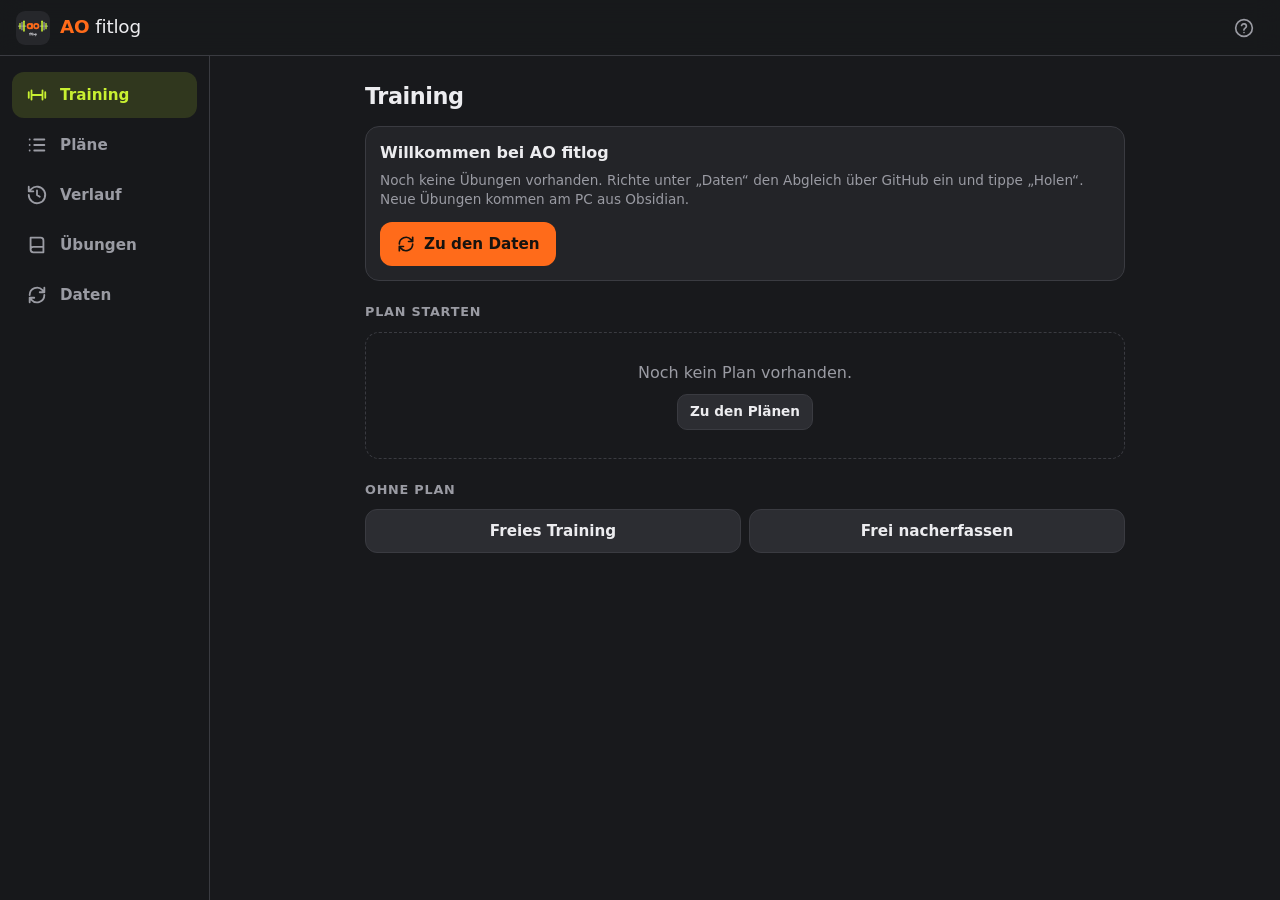
<file: index.html>
<!DOCTYPE html>
<html lang="de">
<head>
  <meta charset="UTF-8">
  <meta name="viewport" content="width=device-width, initial-scale=1, viewport-fit=cover">
  <title>AO fitlog</title>
  <meta name="description" content="Trainingstagebuch für stetige Progression">
  <meta name="theme-color" content="#18191c">
  <link rel="manifest" href="manifest.json">
  <link rel="icon" href="icons/icon.svg" type="image/svg+xml">
  <link rel="apple-touch-icon" href="icons/apple-touch-icon.png">
  <link rel="stylesheet" href="styles.css">
  <script src="app.js" defer></script>
</head>
<body>
  <header class="topbar">
    <div class="brand">
      <img src="icons/icon.svg" alt="" class="brand-icon">
      <span class="brand-name"><b>AO</b> fitlog</span>
    </div>
    <a class="icon-btn" href="anleitung.html" target="_blank" rel="noopener" title="Anleitung" aria-label="Anleitung öffnen" id="helpBtn"></a>
  </header>

  <nav class="nav" id="nav" aria-label="Hauptnavigation"></nav>

  <main id="view" class="view" tabindex="-1"></main>

  <div id="banner-root" class="banner-root"></div>
  <div id="modal-root"></div>
  <div id="toast-root" class="toast-root" aria-live="polite"></div>

  <noscript>Diese App benötigt JavaScript.</noscript>
</body>
</html>
</file>
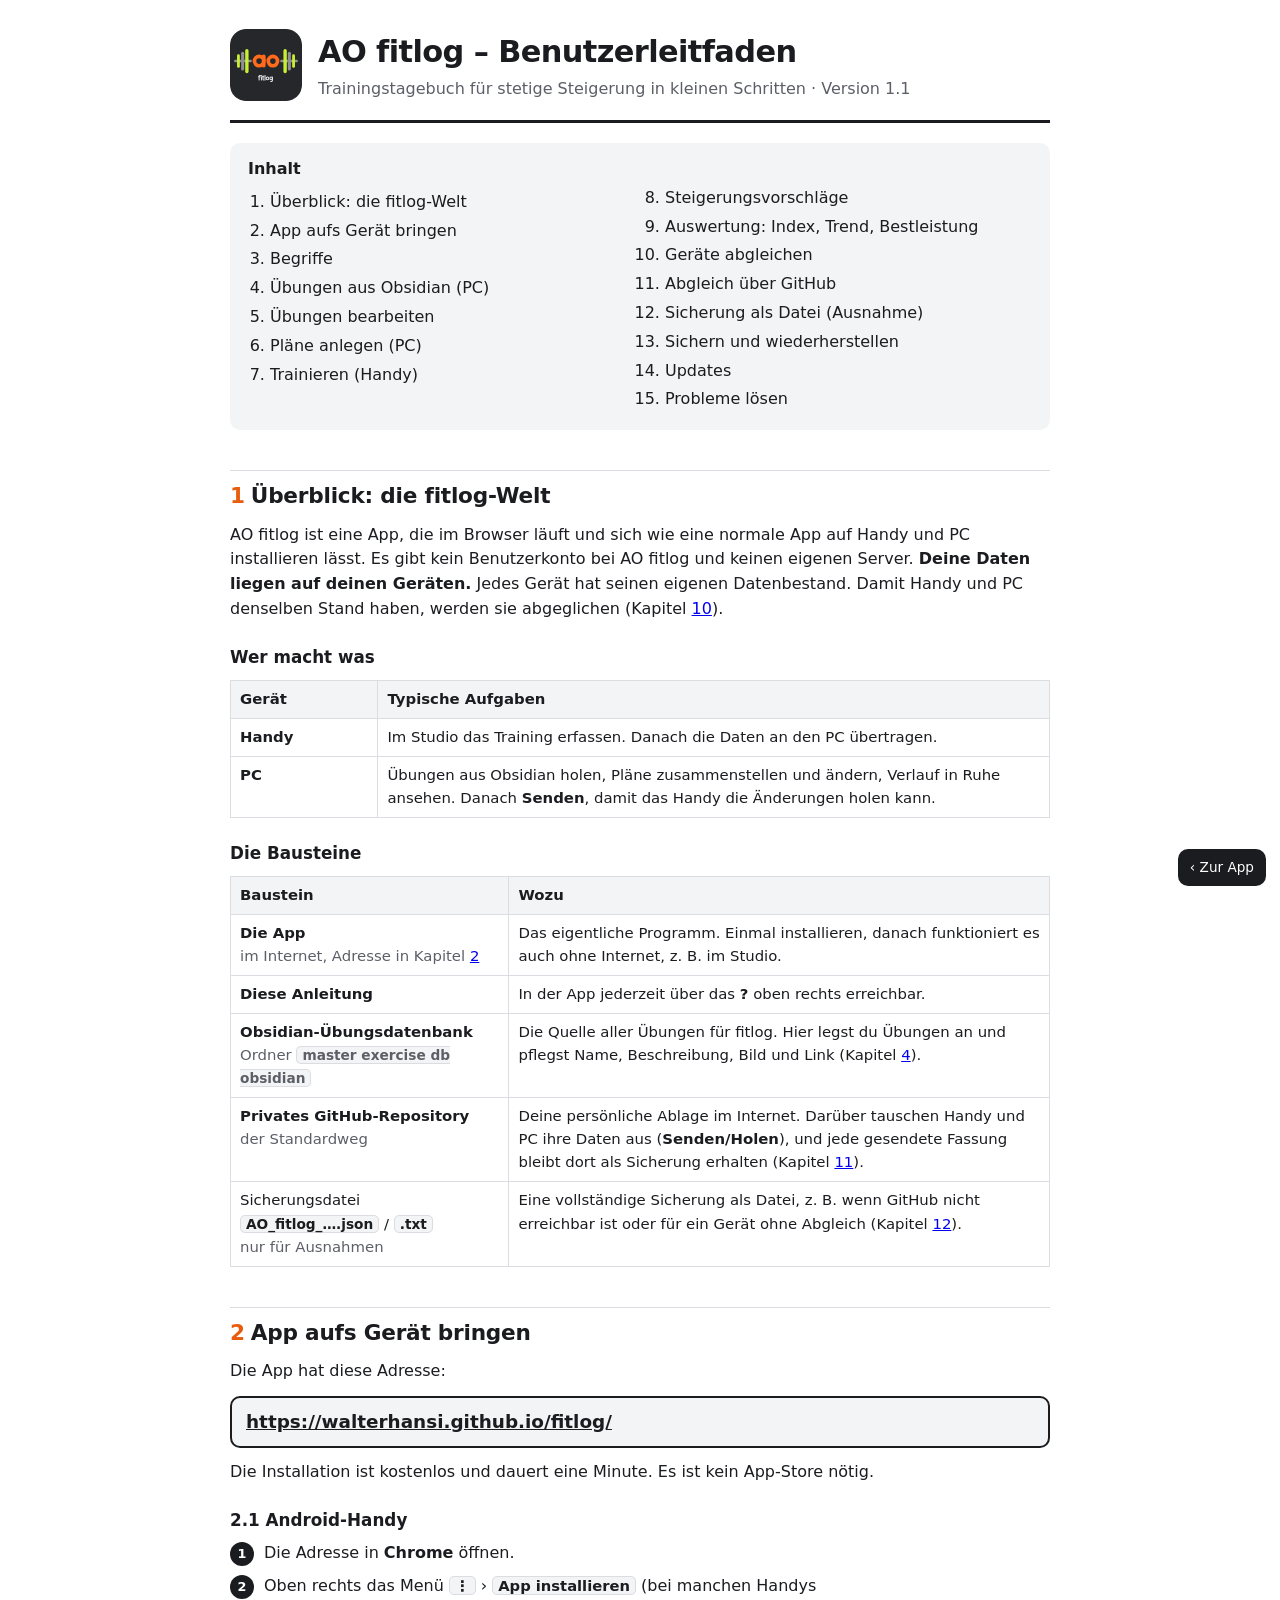
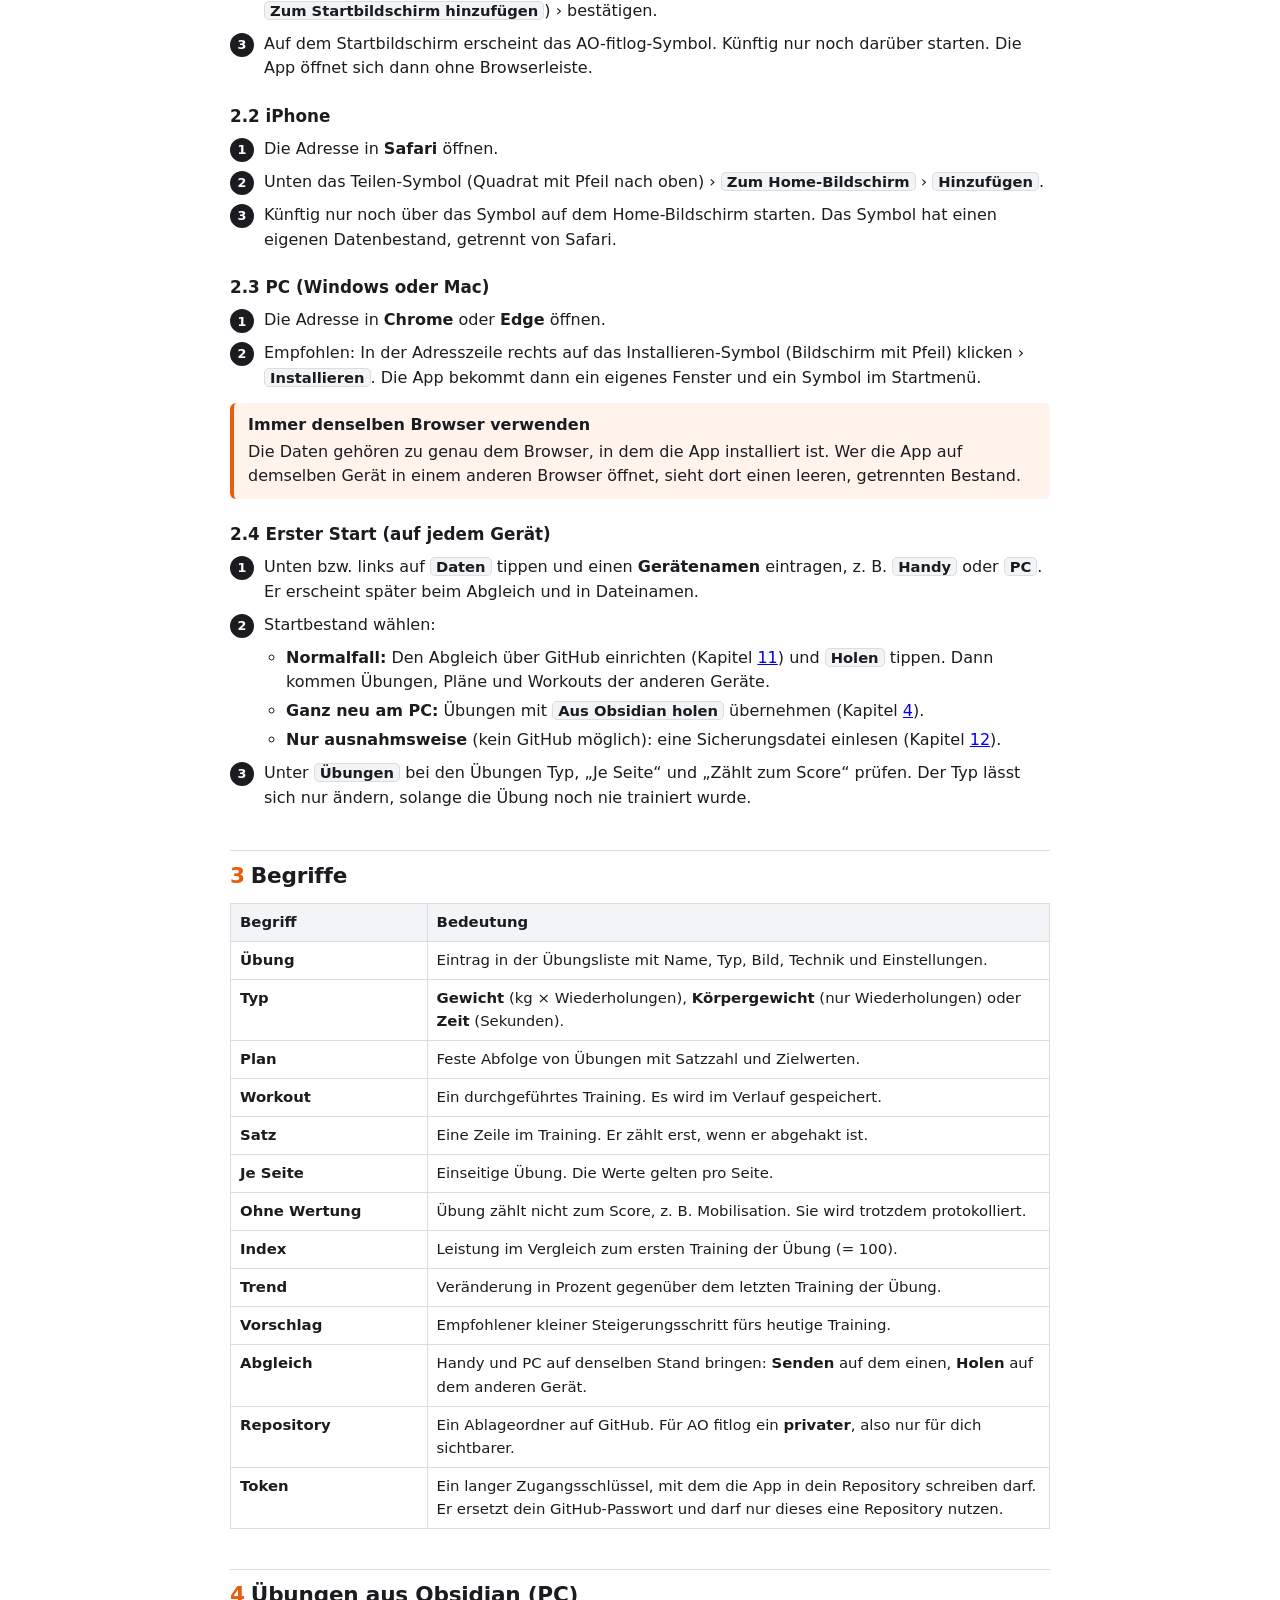
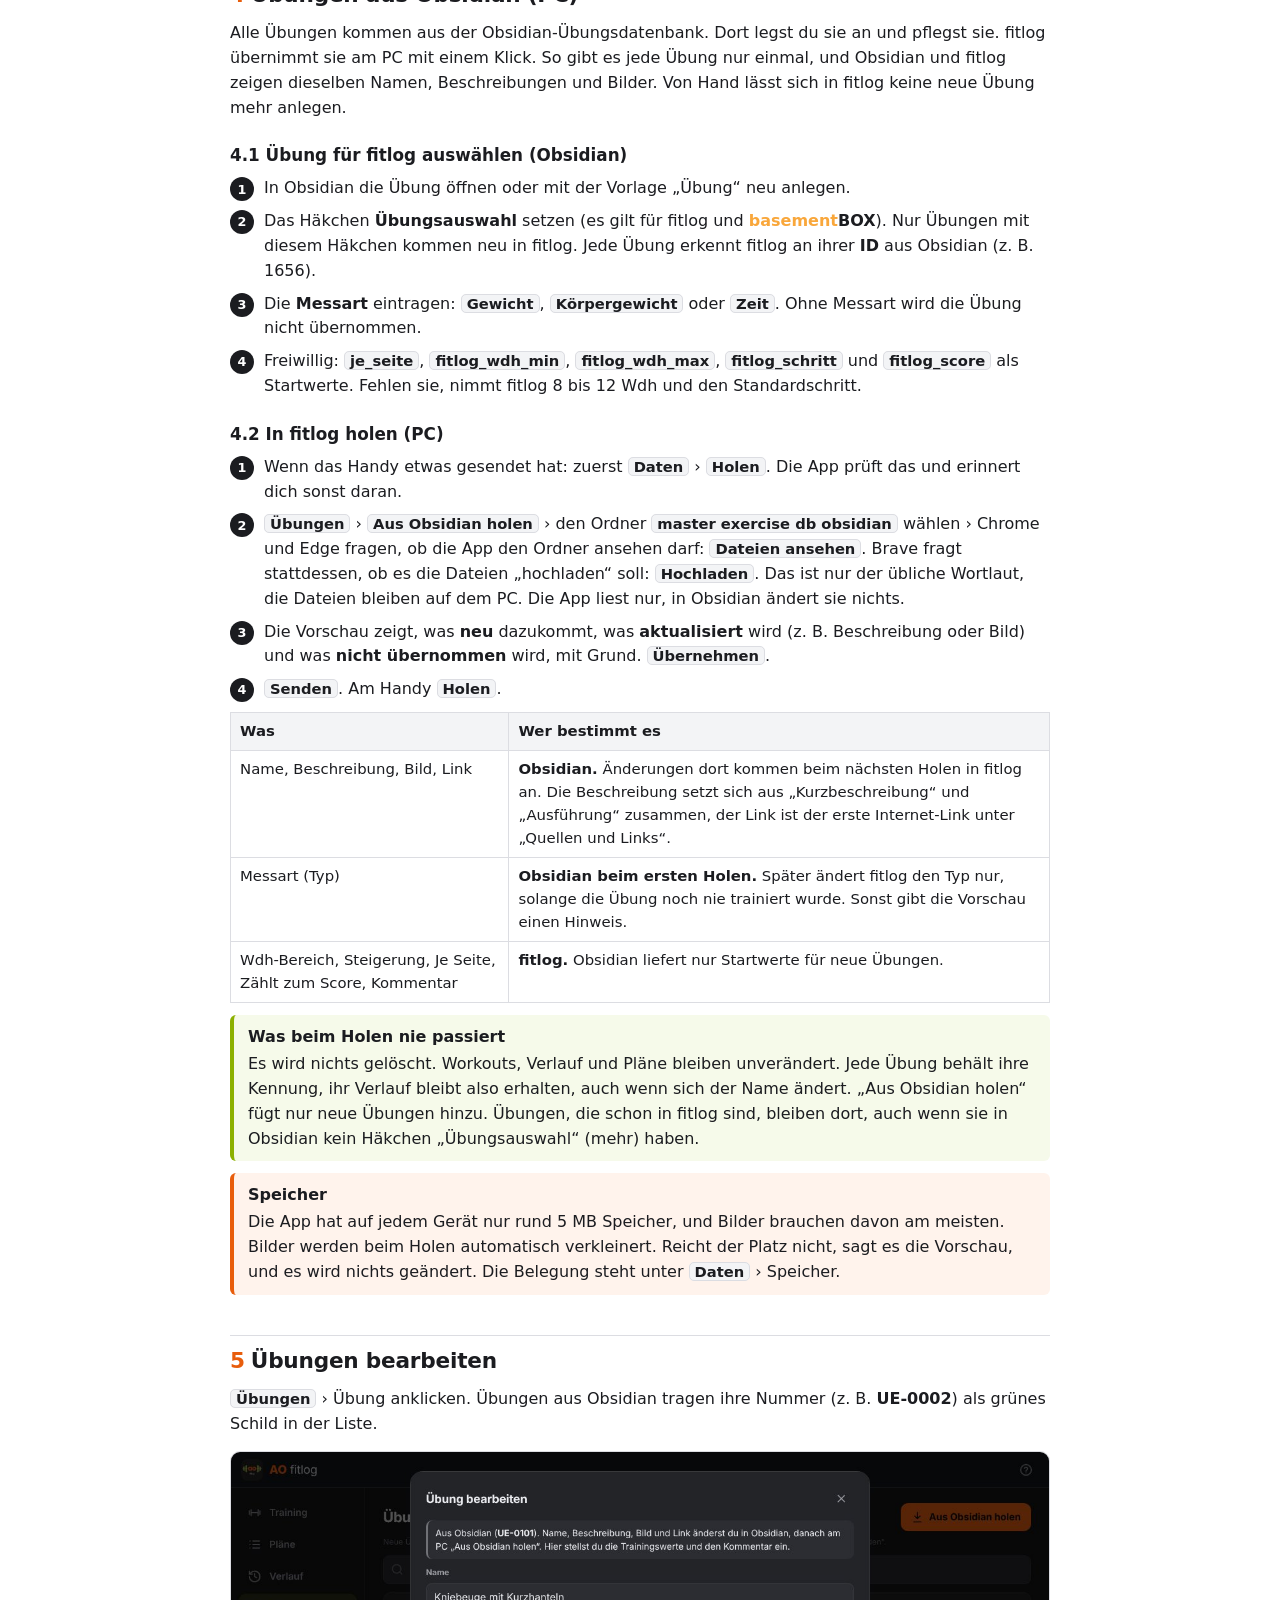
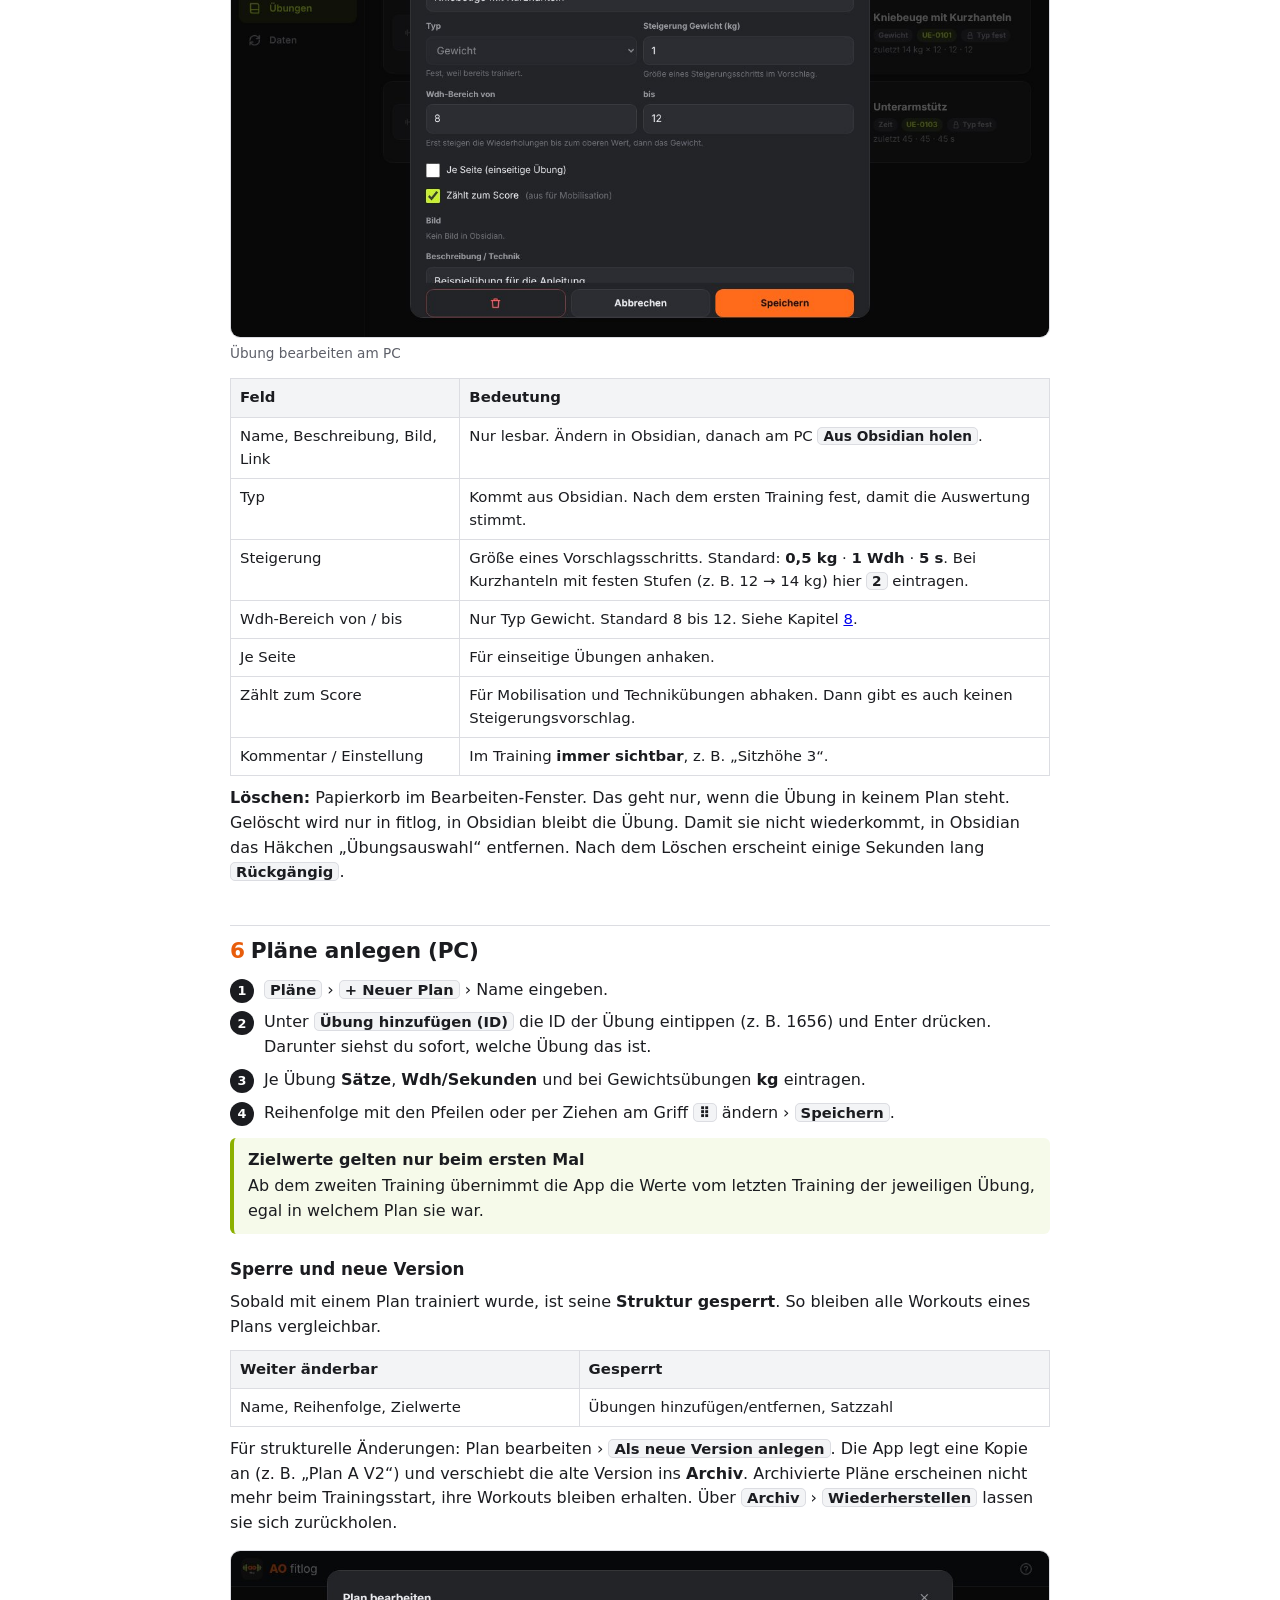
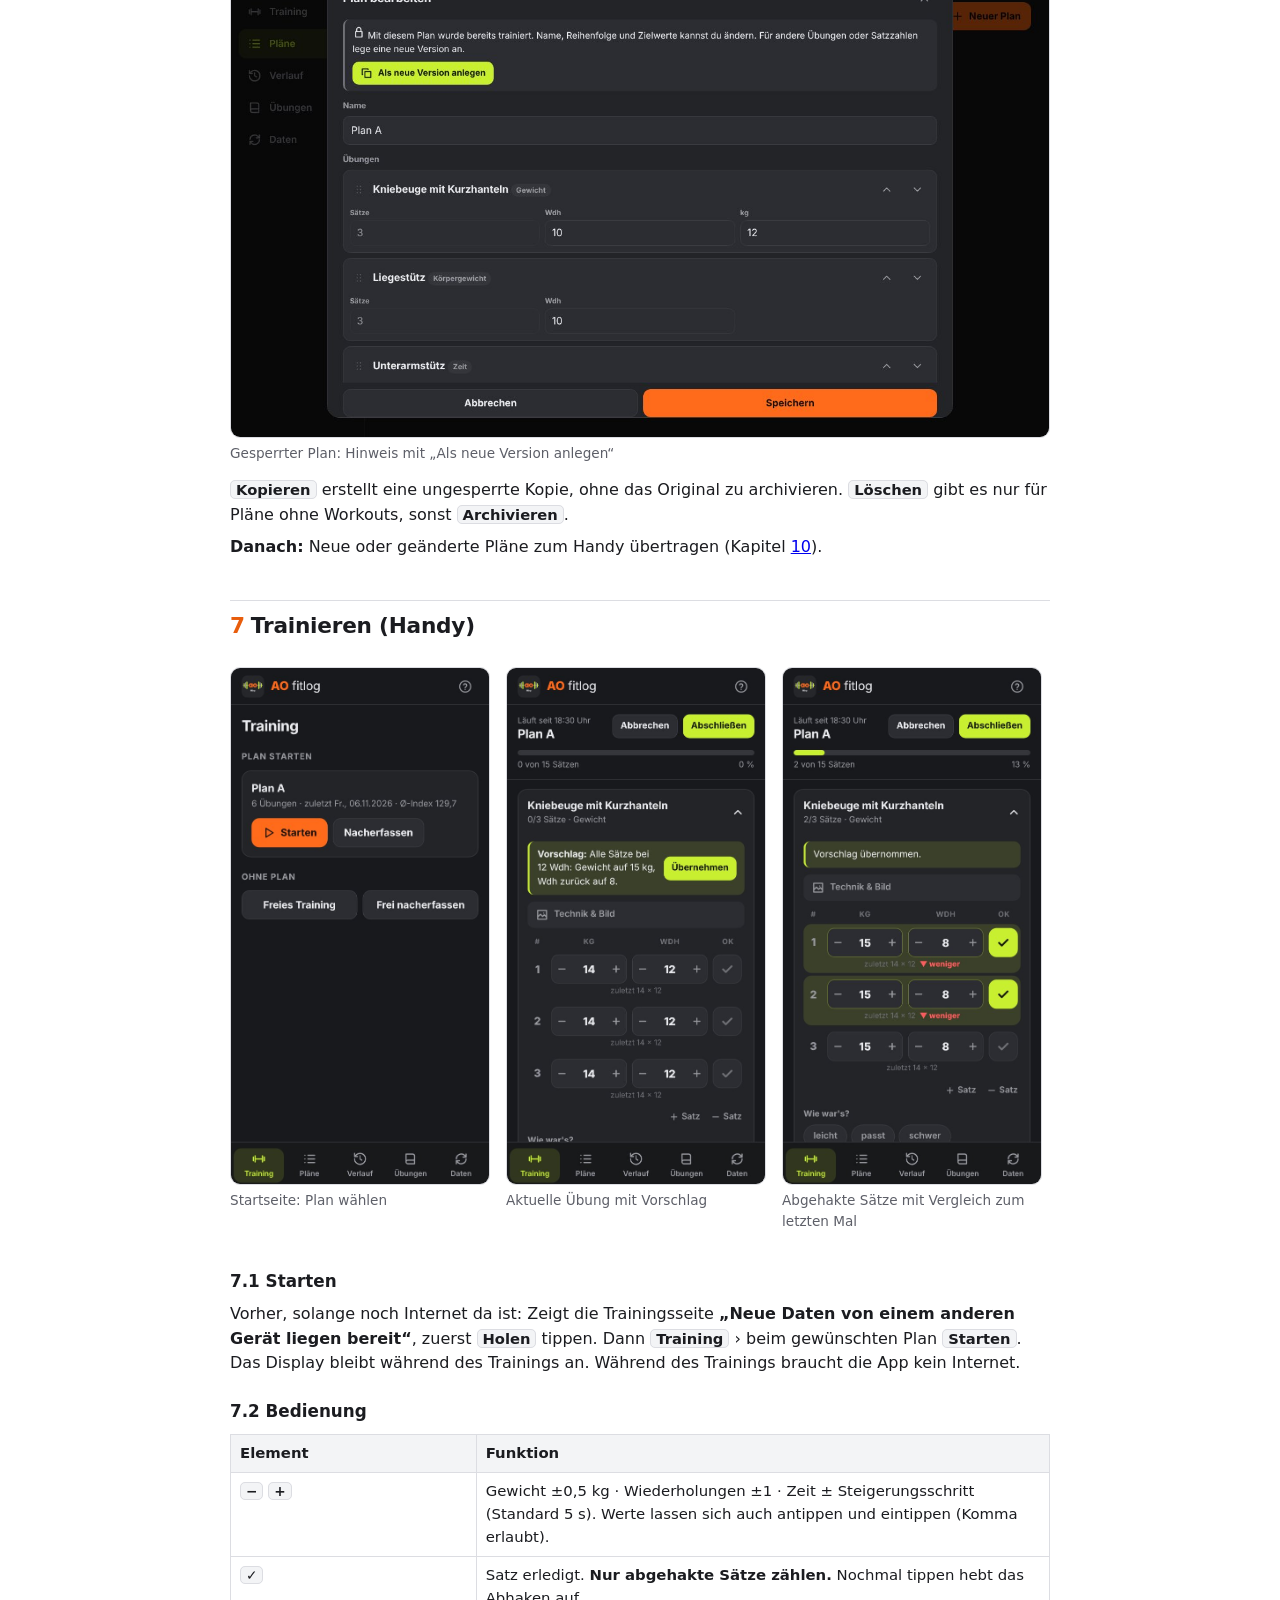
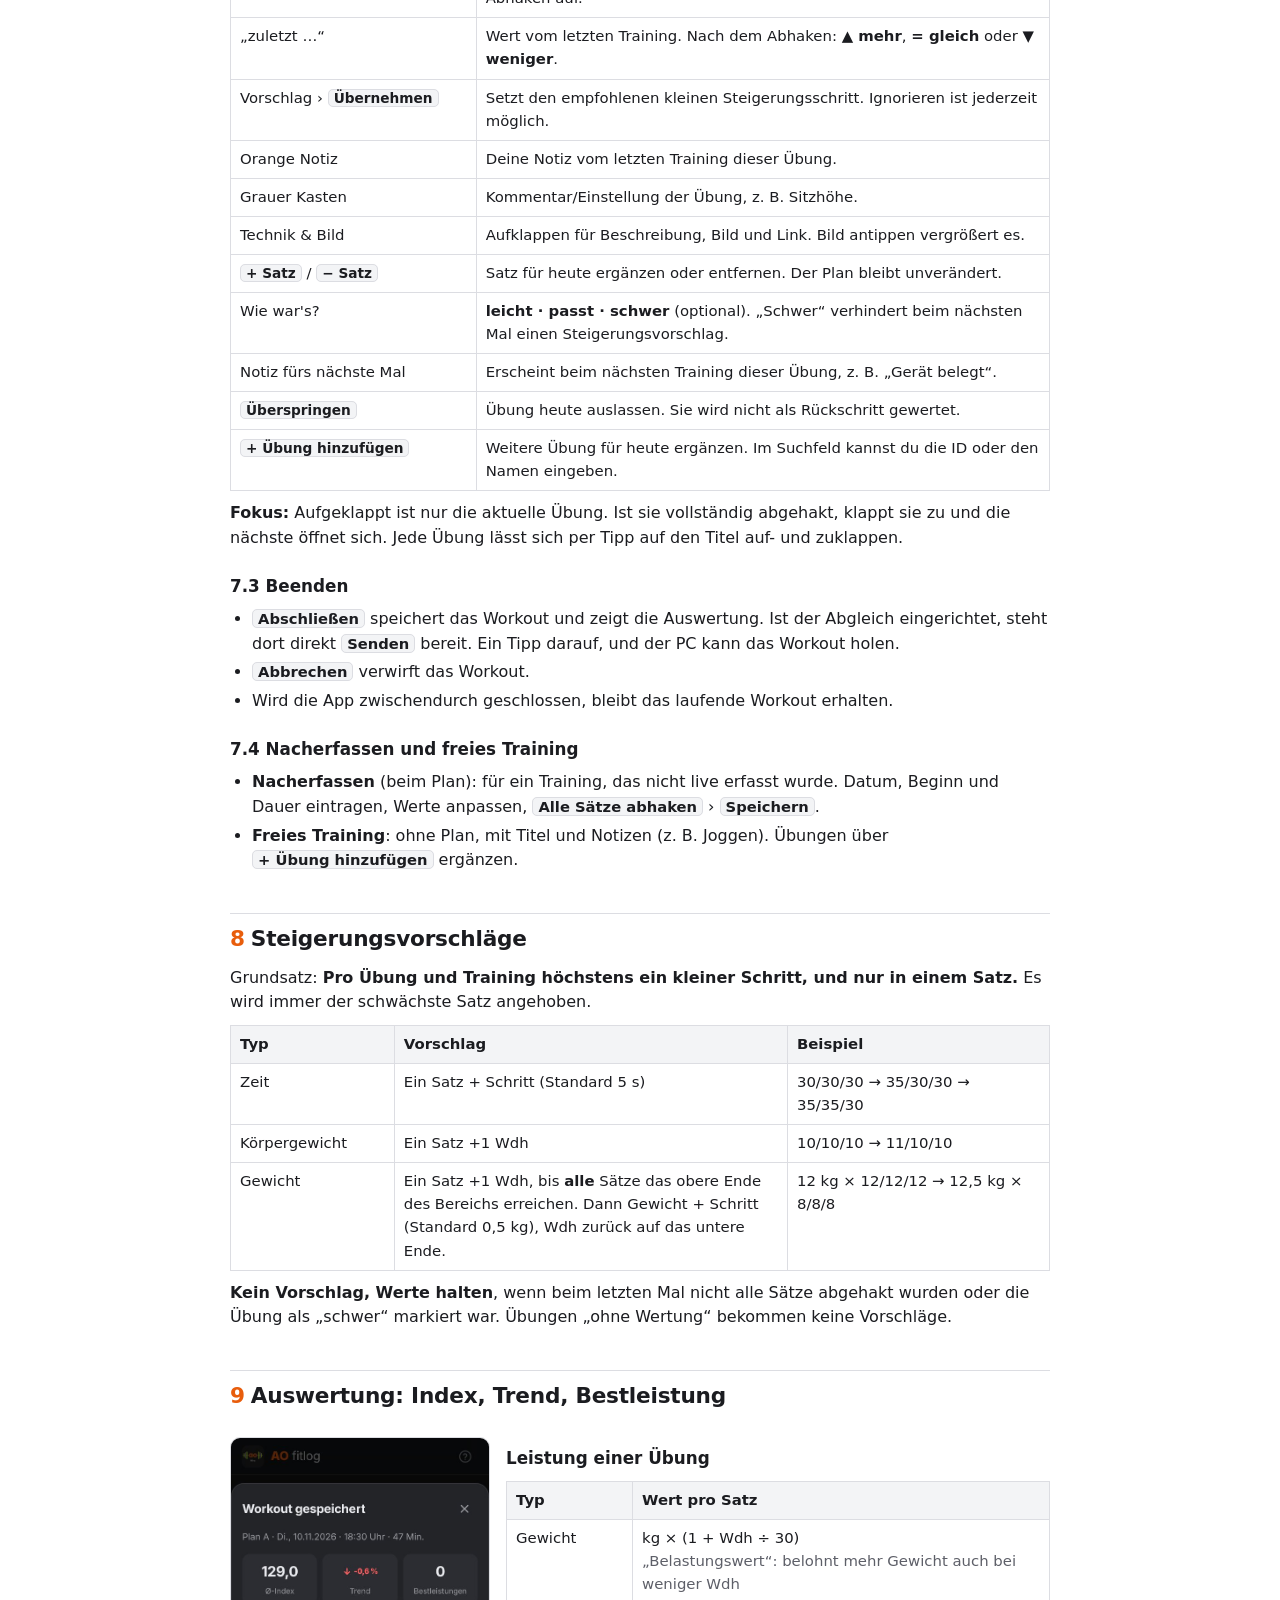
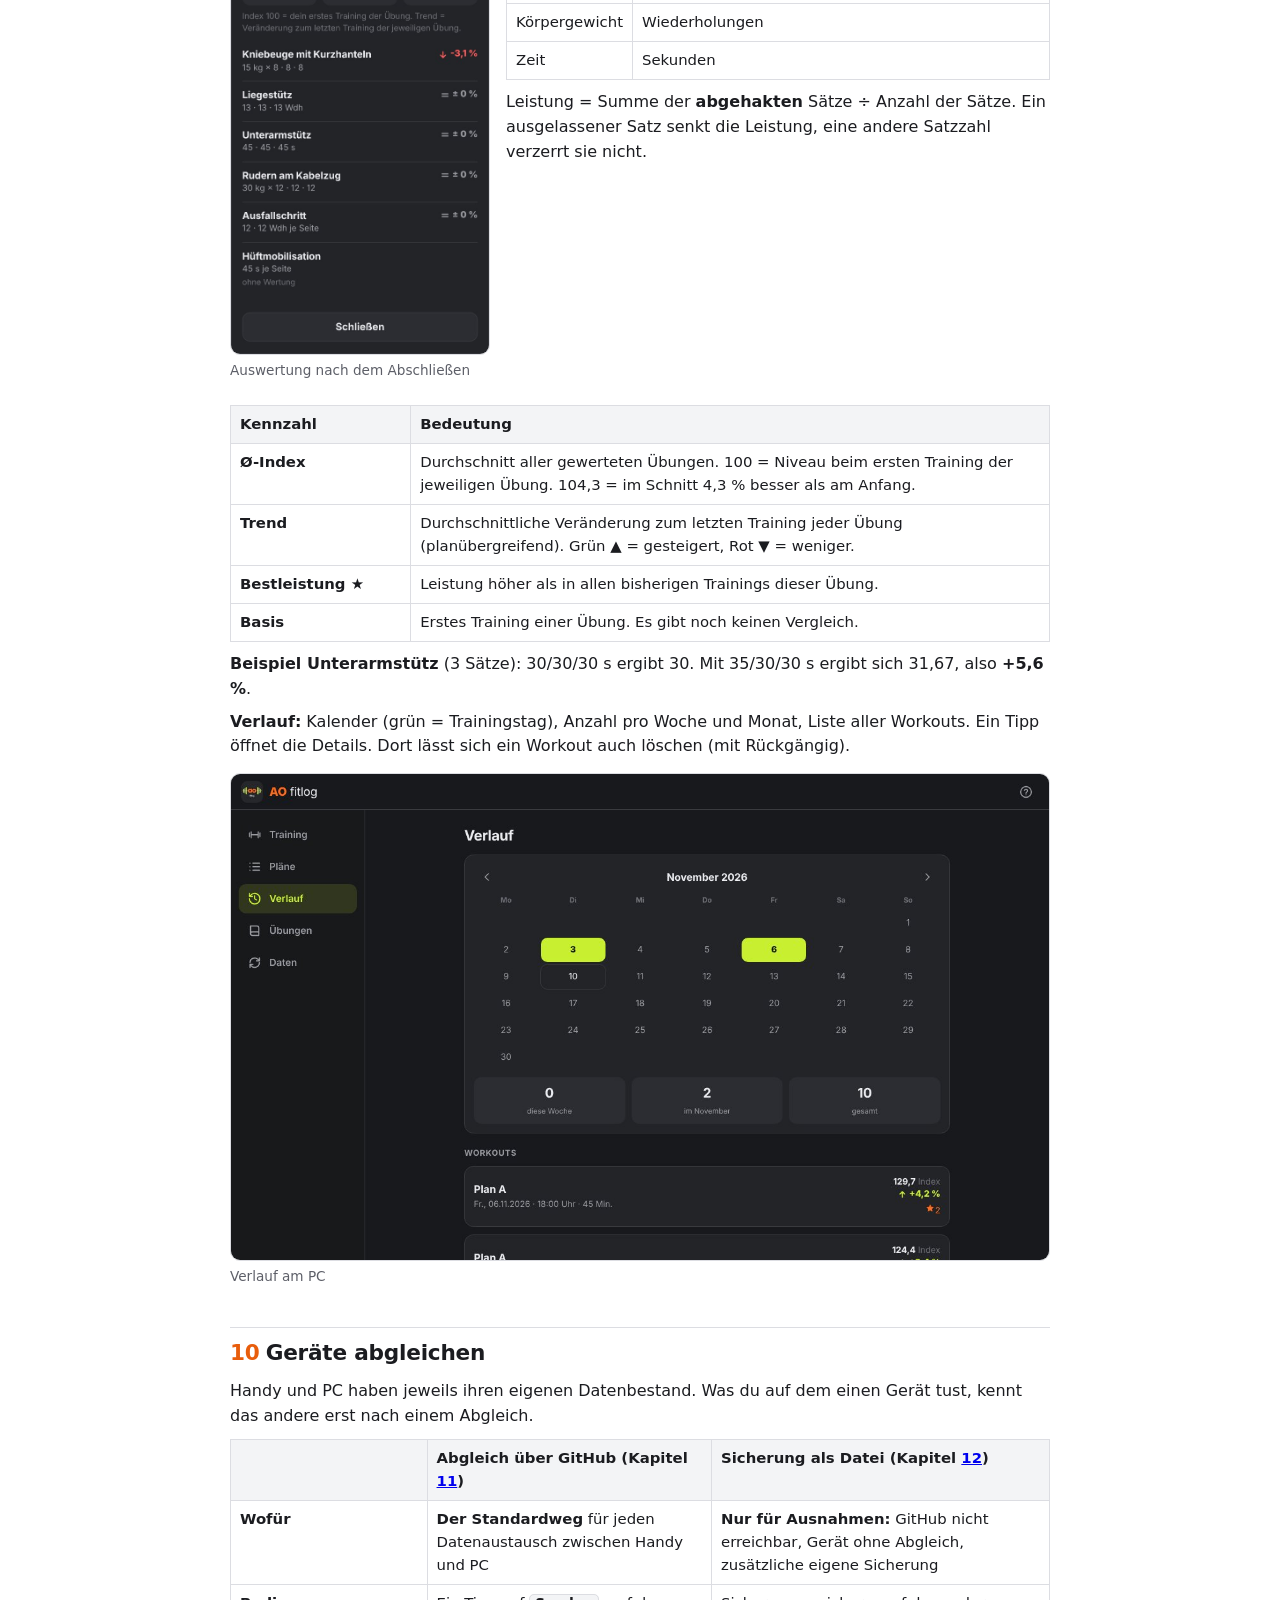
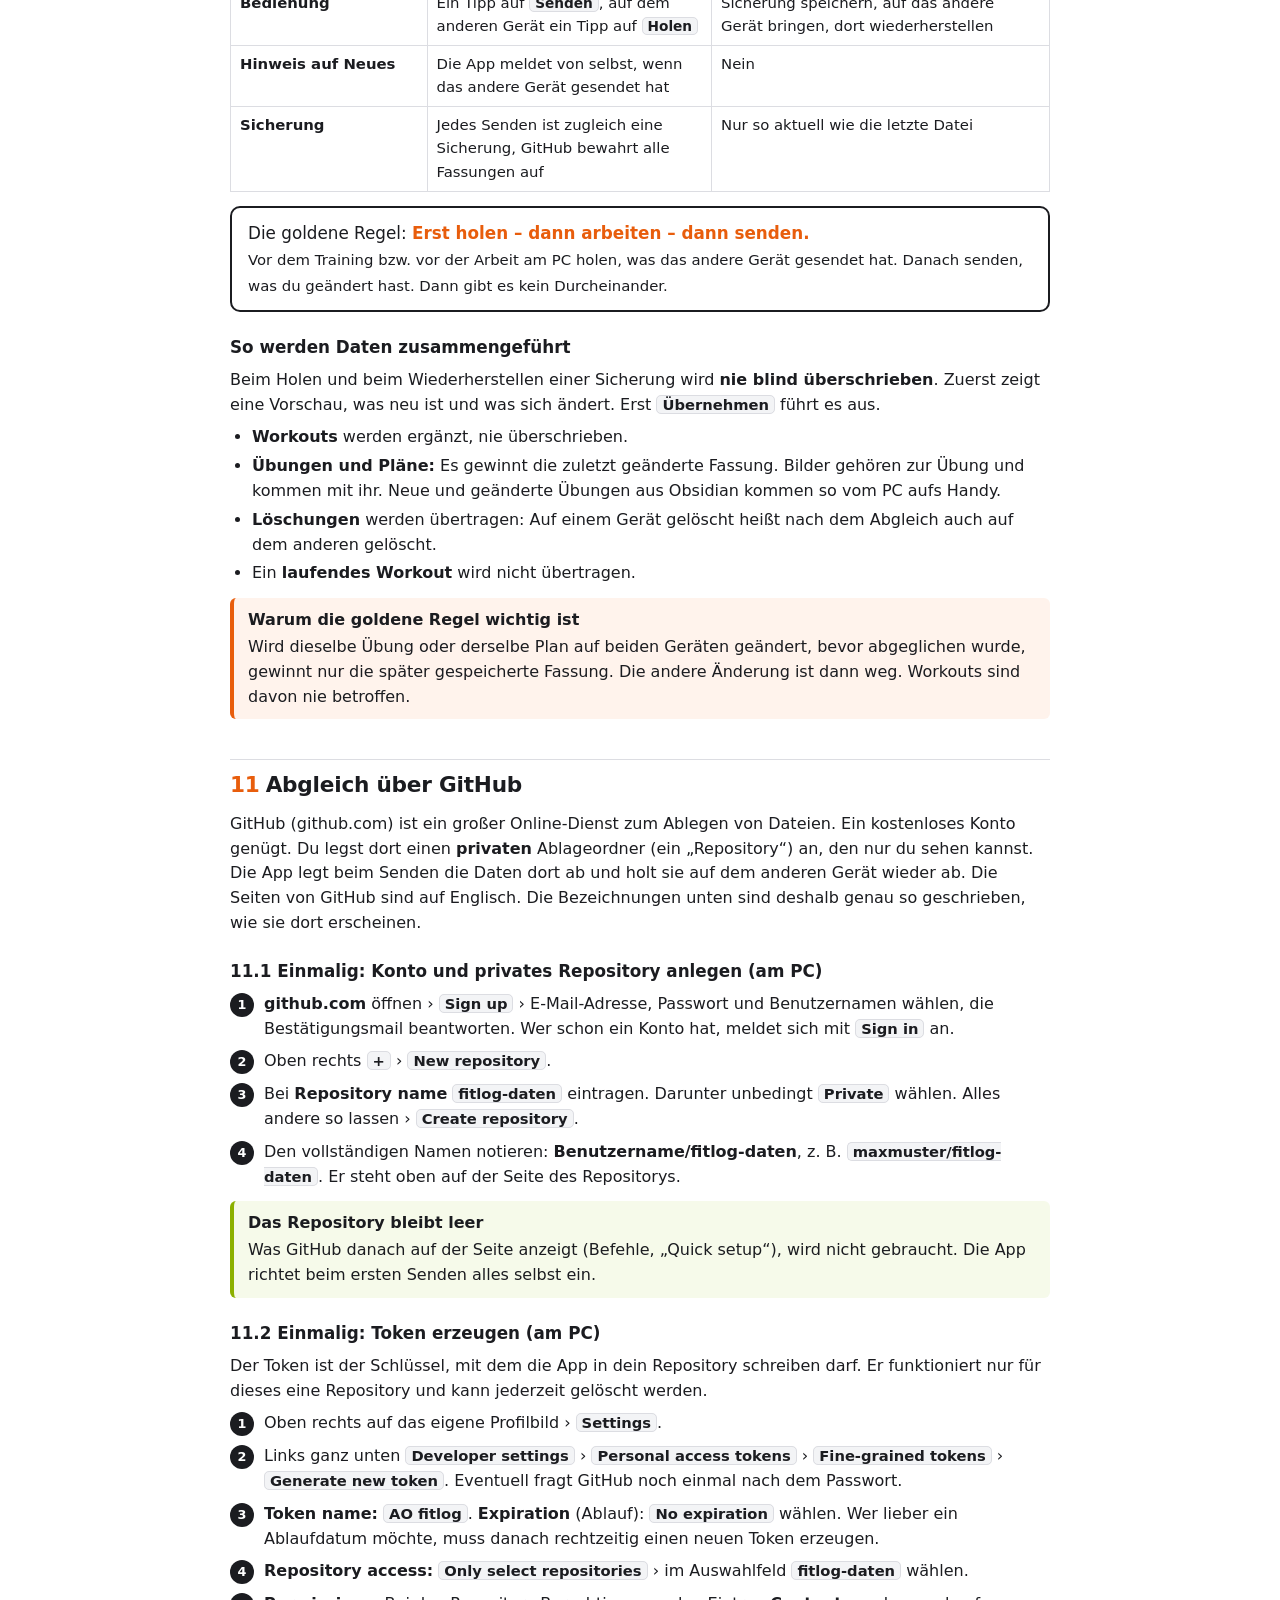
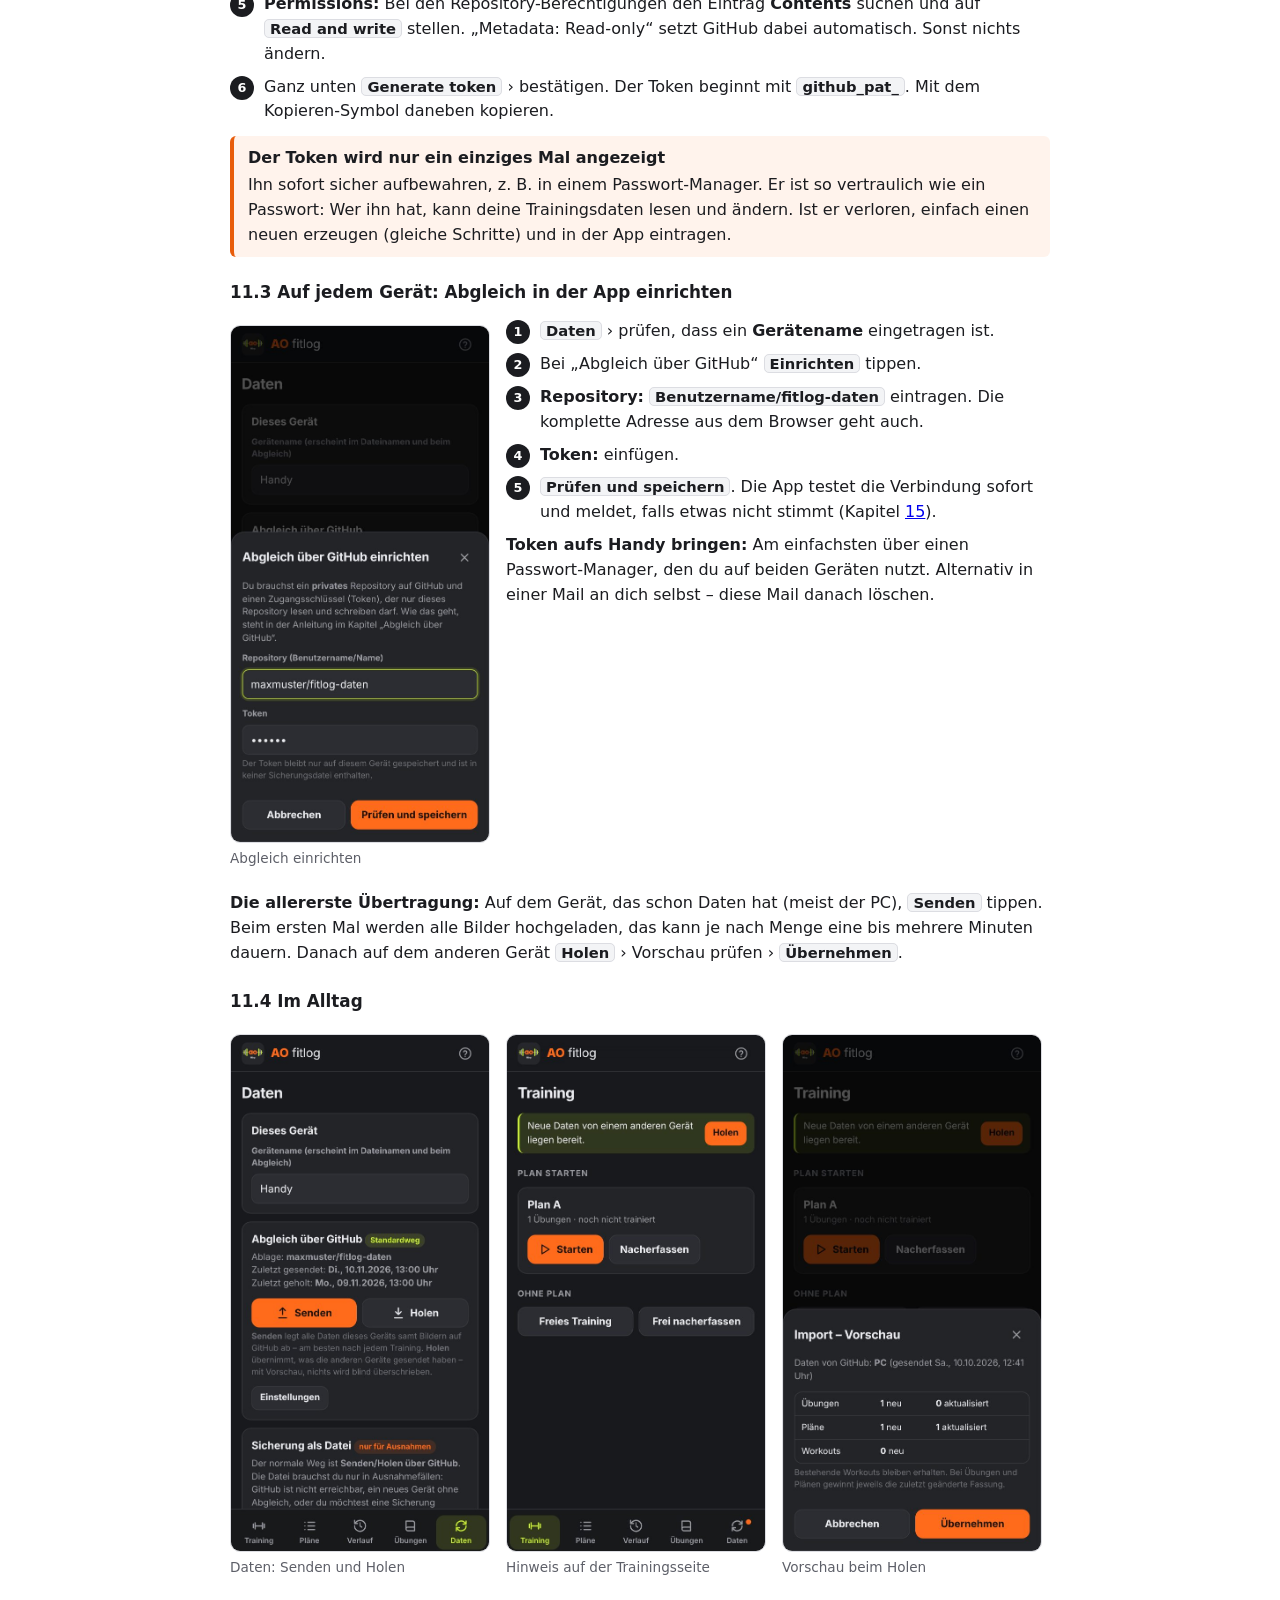
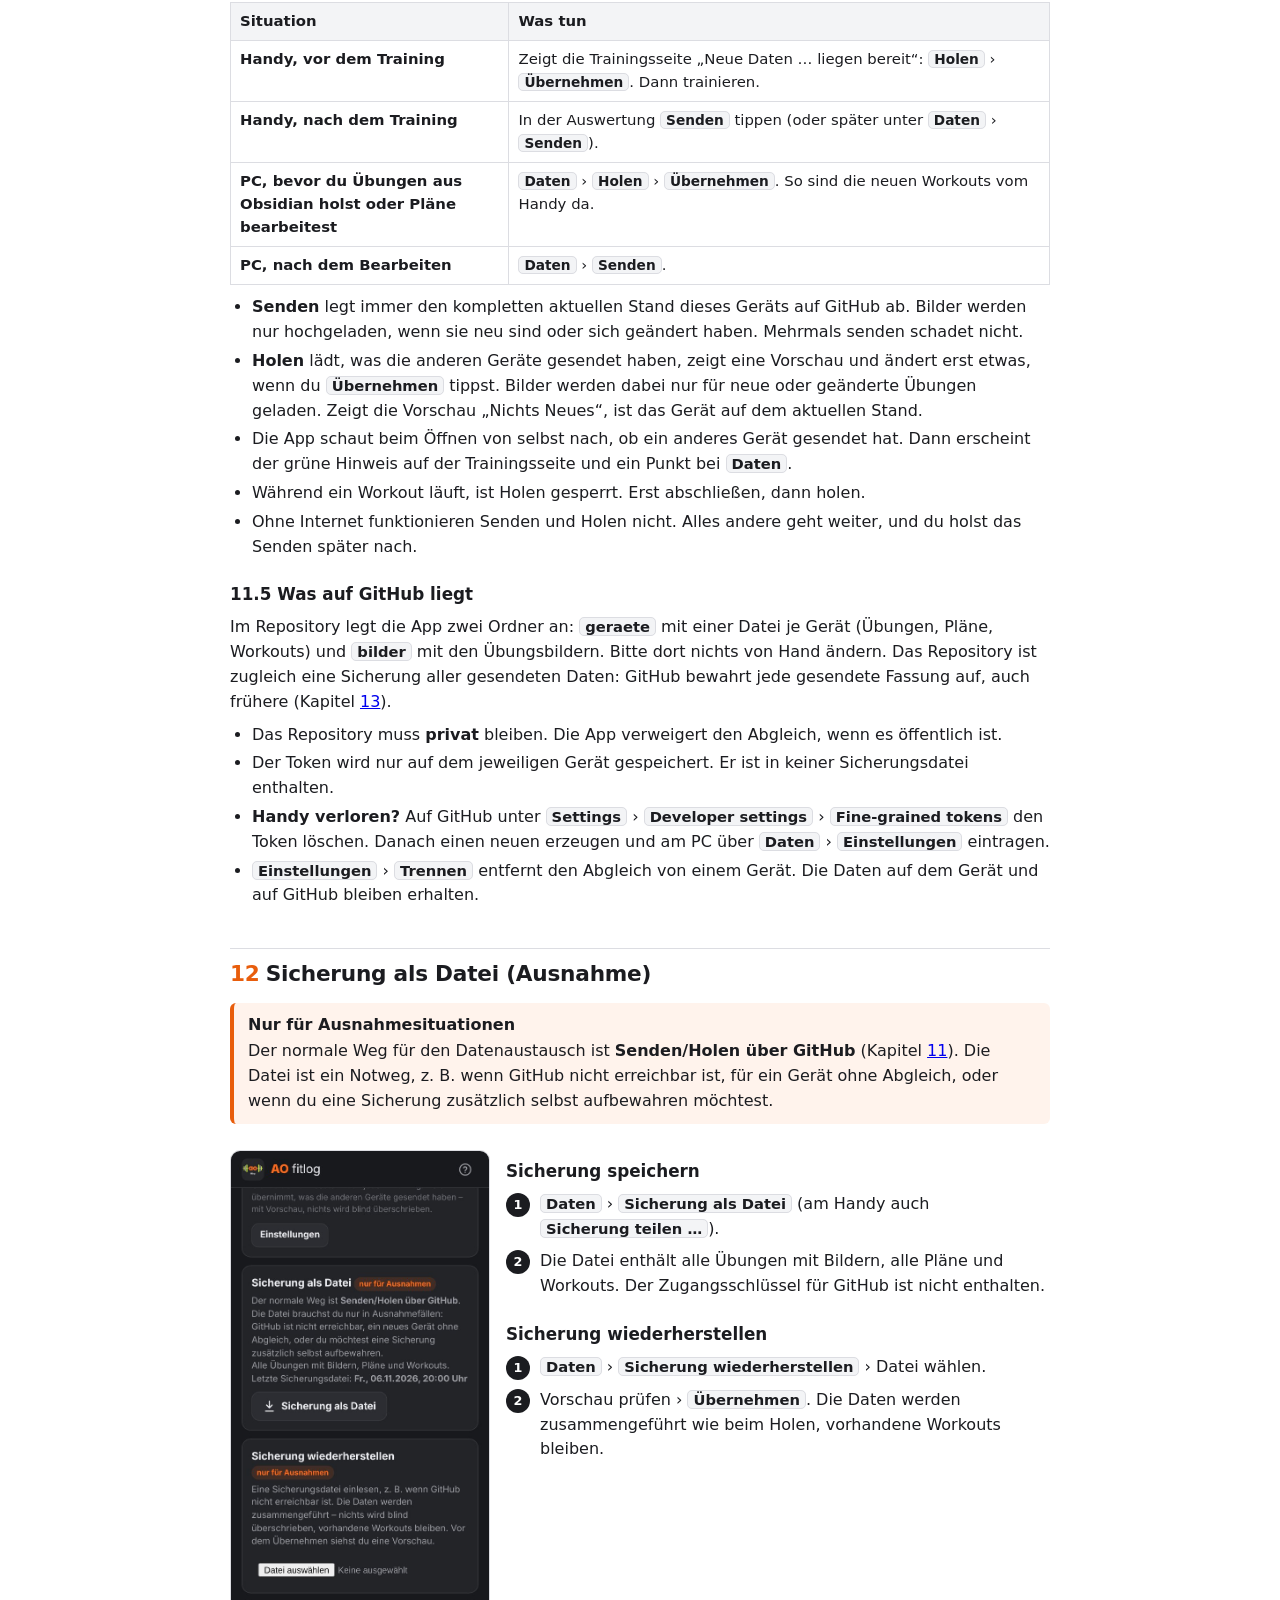
<file: anleitung.html>
<!DOCTYPE html>
<html lang="de">
<head>
<meta charset="UTF-8">
<meta name="viewport" content="width=device-width, initial-scale=1">
<title>AO fitlog – Benutzerleitfaden</title>
<link rel="icon" href="icons/icon.svg" type="image/svg+xml">
<style>
  :root { --ink: #1b1c20; --muted: #5d5f68; --line: #dcdde2; --soft: #f3f4f6; --lime: #8cb000; --orange: #e85d0c; }
  * { box-sizing: border-box; }
  body { margin: 0; font-family: system-ui, -apple-system, "Segoe UI", Roboto, Arial, sans-serif; color: var(--ink); background: #fff; line-height: 1.55; font-size: 16px; }
  .wrap { max-width: 860px; margin: 0 auto; padding: 28px 20px 60px; }
  header.cover { display: flex; align-items: center; gap: 16px; padding-bottom: 18px; border-bottom: 3px solid var(--ink); }
  header.cover img { width: 72px; height: 72px; border-radius: 16px; }
  header.cover h1 { margin: 0; font-size: 1.9rem; letter-spacing: -0.02em; }
  header.cover p { margin: 2px 0 0; color: var(--muted); }
  h2 { font-size: 1.35rem; margin: 40px 0 10px; padding-top: 8px; border-top: 1px solid var(--line); letter-spacing: -0.01em; }
  h2 .n { color: var(--orange); margin-right: 6px; }
  h3 { font-size: 1.05rem; margin: 22px 0 6px; }
  p { margin: 8px 0; }
  ul, ol { margin: 8px 0; padding-left: 22px; }
  li { margin: 4px 0; }
  table { width: 100%; border-collapse: collapse; margin: 10px 0; font-size: 0.93rem; }
  th, td { border: 1px solid var(--line); padding: 7px 9px; text-align: left; vertical-align: top; }
  th { background: var(--soft); font-weight: 700; }
  code, .k { background: var(--soft); border: 1px solid var(--line); border-radius: 5px; padding: 0 5px; font-family: inherit; font-weight: 600; font-size: 0.92em; }
  .k { white-space: nowrap; }
  code { overflow-wrap: anywhere; }
  .url { font-size: 1.15rem; font-weight: 700; background: var(--soft); border: 2px solid var(--ink); border-radius: 10px; padding: 10px 14px; margin: 12px 0; overflow-wrap: anywhere; }
  .url a { color: var(--ink); }
  .box { border-left: 4px solid var(--lime); background: #f6faea; padding: 10px 14px; border-radius: 6px; margin: 12px 0; }
  .box.warn { border-color: var(--orange); background: #fff3ec; }
  .box b:first-child { display: block; margin-bottom: 2px; }
  nav.toc { background: var(--soft); border-radius: 10px; padding: 14px 18px; margin: 20px 0; }
  nav.toc ol { margin: 4px 0; columns: 2; column-gap: 28px; }
  nav.toc a { color: var(--ink); text-decoration: none; }
  nav.toc a:hover { text-decoration: underline; }
  figure { margin: 14px 0; }
  figure img { display: block; max-width: 100%; border: 1px solid var(--line); border-radius: 10px; }
  figure.phone img { max-width: 260px; }
  figcaption { font-size: 0.85rem; color: var(--muted); margin-top: 5px; }
  .figs { display: flex; gap: 16px; flex-wrap: wrap; align-items: flex-start; }
  .figs figure { flex: 0 1 260px; }
  .steps { counter-reset: s; list-style: none; padding-left: 0; }
  .steps > li { counter-increment: s; padding-left: 34px; position: relative; margin: 8px 0; }
  .steps > li::before { content: counter(s); position: absolute; left: 0; top: 1px; width: 24px; height: 24px; border-radius: 50%; background: var(--ink); color: #fff; font-size: 0.8rem; font-weight: 700; display: flex; align-items: center; justify-content: center; }
  .rule { border: 2px solid var(--ink); border-radius: 10px; padding: 12px 16px; margin: 14px 0; font-size: 1.05rem; }
  .rule b { color: var(--orange); }
  .back { position: fixed; right: 14px; bottom: 14px; background: var(--ink); color: #fff; text-decoration: none; padding: 8px 12px; border-radius: 10px; font-size: 0.85rem; }
  @media (max-width: 600px) { nav.toc ol { columns: 1; } .wrap { padding: 20px 14px 60px; } th, td { padding: 6px; } }
  @media print {
    @page { size: A4; margin: 16mm 15mm; }
    body { font-size: 10.5pt; }
    .wrap { max-width: none; padding: 0; }
    .back { display: none; }
    h2, h3 { break-after: avoid; }
    figure, table, .box, .rule, .steps > li { break-inside: avoid; }
    .pb { break-before: page; }
    figure img { max-height: 92mm; width: auto; }
    figure.phone img { max-width: 48mm; max-height: none; }
    .figs { gap: 10px; }
    .figs figure { flex: 0 1 50mm; }
    .figs > div { flex: 1 1 90mm !important; }
    h2 { margin-top: 22px; }
    a { color: var(--ink); text-decoration: none; }
  }
</style>
</head>
<body>
<div class="wrap">

<header class="cover">
  <img src="icons/icon.svg" alt="">
  <div><h1>AO fitlog – Benutzerleitfaden</h1><p>Trainingstagebuch für stetige Steigerung in kleinen Schritten · Version 1.1</p></div>
</header>

<nav class="toc" aria-label="Inhalt"><b>Inhalt</b>
<ol>
  <li><a href="#ueberblick">Überblick: die fitlog-Welt</a></li>
  <li><a href="#install">App aufs Gerät bringen</a></li>
  <li><a href="#begriffe">Begriffe</a></li>
  <li><a href="#uebungen">Übungen aus Obsidian (PC)</a></li>
  <li><a href="#import">Übungen bearbeiten</a></li>
  <li><a href="#plaene">Pläne anlegen (PC)</a></li>
  <li><a href="#training">Trainieren (Handy)</a></li>
  <li><a href="#steigerung">Steigerungsvorschläge</a></li>
  <li><a href="#score">Auswertung: Index, Trend, Bestleistung</a></li>
  <li><a href="#sync">Geräte abgleichen</a></li>
  <li><a href="#github">Abgleich über GitHub</a></li>
  <li><a href="#datei">Sicherung als Datei (Ausnahme)</a></li>
  <li><a href="#sichern">Sichern und wiederherstellen</a></li>
  <li><a href="#updates">Updates</a></li>
  <li><a href="#hilfe">Probleme lösen</a></li>
</ol></nav>

<!-- ============================================================ -->
<h2 id="ueberblick"><span class="n">1</span>Überblick: die fitlog-Welt</h2>
<p>AO fitlog ist eine App, die im Browser läuft und sich wie eine normale App auf Handy und PC installieren lässt. Es gibt kein Benutzerkonto bei AO fitlog und keinen eigenen Server. <b>Deine Daten liegen auf deinen Geräten.</b> Jedes Gerät hat seinen eigenen Datenbestand. Damit Handy und PC denselben Stand haben, werden sie abgeglichen (Kapitel <a href="#sync">10</a>).</p>

<h3>Wer macht was</h3>
<table>
  <tr><th style="width:18%">Gerät</th><th>Typische Aufgaben</th></tr>
  <tr><td><b>Handy</b></td><td>Im Studio das Training erfassen. Danach die Daten an den PC übertragen.</td></tr>
  <tr><td><b>PC</b></td><td>Übungen aus Obsidian holen, Pläne zusammenstellen und ändern, Verlauf in Ruhe ansehen. Danach <b>Senden</b>, damit das Handy die Änderungen holen kann.</td></tr>
</table>

<h3>Die Bausteine</h3>
<table>
  <tr><th style="width:34%">Baustein</th><th>Wozu</th></tr>
  <tr><td><b>Die App</b><br><span style="color:var(--muted)">im Internet, Adresse in Kapitel <a href="#install">2</a></span></td><td>Das eigentliche Programm. Einmal installieren, danach funktioniert es auch ohne Internet, z. B. im Studio.</td></tr>
  <tr><td><b>Diese Anleitung</b></td><td>In der App jederzeit über das <b>?</b> oben rechts erreichbar.</td></tr>
  <tr><td><b>Obsidian-Übungsdatenbank</b><br><span style="color:var(--muted)">Ordner <code>master exercise db obsidian</code></span></td><td>Die Quelle aller Übungen für fitlog. Hier legst du Übungen an und pflegst Name, Beschreibung, Bild und Link (Kapitel <a href="#uebungen">4</a>).</td></tr>
  <tr><td><b>Privates GitHub-Repository</b><br><span style="color:var(--muted)">der Standardweg</span></td><td>Deine persönliche Ablage im Internet. Darüber tauschen Handy und PC ihre Daten aus (<b>Senden/Holen</b>), und jede gesendete Fassung bleibt dort als Sicherung erhalten (Kapitel <a href="#github">11</a>).</td></tr>
  <tr><td>Sicherungsdatei<br><code>AO_fitlog_…​.json</code> / <code>.txt</code><br><span style="color:var(--muted)">nur für Ausnahmen</span></td><td>Eine vollständige Sicherung als Datei, z. B. wenn GitHub nicht erreichbar ist oder für ein Gerät ohne Abgleich (Kapitel <a href="#datei">12</a>).</td></tr>
</table>

<!-- ============================================================ -->
<h2 id="install" class="pb"><span class="n">2</span>App aufs Gerät bringen</h2>
<p>Die App hat diese Adresse:</p>
<div class="url"><a href="https://walterhansi.github.io/fitlog/">https://walterhansi.github.io/fitlog/</a></div>
<p>Die Installation ist kostenlos und dauert eine Minute. Es ist kein App-Store nötig.</p>

<h3>2.1 Android-Handy</h3>
<ol class="steps">
  <li>Die Adresse in <b>Chrome</b> öffnen.</li>
  <li>Oben rechts das Menü <span class="k">⋮</span> › <span class="k">App installieren</span> (bei manchen Handys <span class="k">Zum Startbildschirm hinzufügen</span>) › bestätigen.</li>
  <li>Auf dem Startbildschirm erscheint das AO-fitlog-Symbol. Künftig nur noch darüber starten. Die App öffnet sich dann ohne Browserleiste.</li>
</ol>

<h3>2.2 iPhone</h3>
<ol class="steps">
  <li>Die Adresse in <b>Safari</b> öffnen.</li>
  <li>Unten das Teilen-Symbol (Quadrat mit Pfeil nach oben) › <span class="k">Zum Home-Bildschirm</span> › <span class="k">Hinzufügen</span>.</li>
  <li>Künftig nur noch über das Symbol auf dem Home-Bildschirm starten. Das Symbol hat einen eigenen Datenbestand, getrennt von Safari.</li>
</ol>

<h3>2.3 PC (Windows oder Mac)</h3>
<ol class="steps">
  <li>Die Adresse in <b>Chrome</b> oder <b>Edge</b> öffnen.</li>
  <li>Empfohlen: In der Adresszeile rechts auf das Installieren-Symbol (Bildschirm mit Pfeil) klicken › <span class="k">Installieren</span>. Die App bekommt dann ein eigenes Fenster und ein Symbol im Startmenü.</li>
</ol>
<div class="box warn"><b>Immer denselben Browser verwenden</b>Die Daten gehören zu genau dem Browser, in dem die App installiert ist. Wer die App auf demselben Gerät in einem anderen Browser öffnet, sieht dort einen leeren, getrennten Bestand.</div>

<h3 id="erststart">2.4 Erster Start (auf jedem Gerät)</h3>
<ol class="steps">
  <li>Unten bzw. links auf <span class="k">Daten</span> tippen und einen <b>Gerätenamen</b> eintragen, z. B. <code>Handy</code> oder <code>PC</code>. Er erscheint später beim Abgleich und in Dateinamen.</li>
  <li>Startbestand wählen:
    <ul>
      <li><b>Normalfall:</b> Den Abgleich über GitHub einrichten (Kapitel <a href="#github">11</a>) und <span class="k">Holen</span> tippen. Dann kommen Übungen, Pläne und Workouts der anderen Geräte.</li>
      <li><b>Ganz neu am PC:</b> Übungen mit <span class="k">Aus Obsidian holen</span> übernehmen (Kapitel <a href="#uebungen">4</a>).</li>
      <li><b>Nur ausnahmsweise</b> (kein GitHub möglich): eine Sicherungsdatei einlesen (Kapitel <a href="#datei">12</a>).</li>
    </ul></li>
  <li>Unter <span class="k">Übungen</span> bei den Übungen Typ, „Je Seite“ und „Zählt zum Score“ prüfen. Der Typ lässt sich nur ändern, solange die Übung noch nie trainiert wurde.</li>
</ol>

<!-- ============================================================ -->
<h2 id="begriffe"><span class="n">3</span>Begriffe</h2>
<table>
  <tr><th style="width:24%">Begriff</th><th>Bedeutung</th></tr>
  <tr><td><b>Übung</b></td><td>Eintrag in der Übungsliste mit Name, Typ, Bild, Technik und Einstellungen.</td></tr>
  <tr><td><b>Typ</b></td><td><b>Gewicht</b> (kg × Wiederholungen), <b>Körpergewicht</b> (nur Wiederholungen) oder <b>Zeit</b> (Sekunden).</td></tr>
  <tr><td><b>Plan</b></td><td>Feste Abfolge von Übungen mit Satzzahl und Zielwerten.</td></tr>
  <tr><td><b>Workout</b></td><td>Ein durchgeführtes Training. Es wird im Verlauf gespeichert.</td></tr>
  <tr><td><b>Satz</b></td><td>Eine Zeile im Training. Er zählt erst, wenn er abgehakt ist.</td></tr>
  <tr><td><b>Je Seite</b></td><td>Einseitige Übung. Die Werte gelten pro Seite.</td></tr>
  <tr><td><b>Ohne Wertung</b></td><td>Übung zählt nicht zum Score, z. B. Mobilisation. Sie wird trotzdem protokolliert.</td></tr>
  <tr><td><b>Index</b></td><td>Leistung im Vergleich zum ersten Training der Übung (= 100).</td></tr>
  <tr><td><b>Trend</b></td><td>Veränderung in Prozent gegenüber dem letzten Training der Übung.</td></tr>
  <tr><td><b>Vorschlag</b></td><td>Empfohlener kleiner Steigerungsschritt fürs heutige Training.</td></tr>
  <tr><td><b>Abgleich</b></td><td>Handy und PC auf denselben Stand bringen: <b>Senden</b> auf dem einen, <b>Holen</b> auf dem anderen Gerät.</td></tr>
  <tr><td><b>Repository</b></td><td>Ein Ablageordner auf GitHub. Für AO fitlog ein <b>privater</b>, also nur für dich sichtbarer.</td></tr>
  <tr><td><b>Token</b></td><td>Ein langer Zugangsschlüssel, mit dem die App in dein Repository schreiben darf. Er ersetzt dein GitHub-Passwort und darf nur dieses eine Repository nutzen.</td></tr>
</table>

<!-- ============================================================ -->
<h2 id="uebungen" class="pb"><span class="n">4</span>Übungen aus Obsidian (PC)</h2>
<p>Alle Übungen kommen aus der Obsidian-Übungsdatenbank. Dort legst du sie an und pflegst sie. fitlog übernimmt sie am PC mit einem Klick. So gibt es jede Übung nur einmal, und Obsidian und fitlog zeigen dieselben Namen, Beschreibungen und Bilder. Von Hand lässt sich in fitlog keine neue Übung mehr anlegen.</p>
<h3>4.1 Übung für fitlog auswählen (Obsidian)</h3>
<ol class="steps">
  <li>In Obsidian die Übung öffnen oder mit der Vorlage „Übung“ neu anlegen.</li>
  <li>Das Häkchen <b>Übungsauswahl</b> setzen (es gilt für fitlog und <b style="color:#f9a73b">basement</b><b>BOX</b>). Nur Übungen mit diesem Häkchen kommen neu in fitlog. Jede Übung erkennt fitlog an ihrer <b>ID</b> aus Obsidian (z. B. 1656).</li>
  <li>Die <b>Messart</b> eintragen: <code>Gewicht</code>, <code>Körpergewicht</code> oder <code>Zeit</code>. Ohne Messart wird die Übung nicht übernommen.</li>
  <li>Freiwillig: <code>je_seite</code>, <code>fitlog_wdh_min</code>, <code>fitlog_wdh_max</code>, <code>fitlog_schritt</code> und <code>fitlog_score</code> als Startwerte. Fehlen sie, nimmt fitlog 8 bis 12 Wdh und den Standardschritt.</li>
</ol>
<h3>4.2 In fitlog holen (PC)</h3>
<ol class="steps">
  <li>Wenn das Handy etwas gesendet hat: zuerst <span class="k">Daten</span> › <span class="k">Holen</span>. Die App prüft das und erinnert dich sonst daran.</li>
  <li><span class="k">Übungen</span> › <span class="k">Aus Obsidian holen</span> › den Ordner <code>master exercise db obsidian</code> wählen › Chrome und Edge fragen, ob die App den Ordner ansehen darf: <span class="k">Dateien ansehen</span>. Brave fragt stattdessen, ob es die Dateien „hochladen“ soll: <span class="k">Hochladen</span>. Das ist nur der übliche Wortlaut, die Dateien bleiben auf dem PC. Die App liest nur, in Obsidian ändert sie nichts.</li>
  <li>Die Vorschau zeigt, was <b>neu</b> dazukommt, was <b>aktualisiert</b> wird (z. B. Beschreibung oder Bild) und was <b>nicht übernommen</b> wird, mit Grund. <span class="k">Übernehmen</span>.</li>
  <li><span class="k">Senden</span>. Am Handy <span class="k">Holen</span>.</li>
</ol>
<table>
  <tr><th style="width:34%">Was</th><th>Wer bestimmt es</th></tr>
  <tr><td>Name, Beschreibung, Bild, Link</td><td><b>Obsidian.</b> Änderungen dort kommen beim nächsten Holen in fitlog an. Die Beschreibung setzt sich aus „Kurzbeschreibung“ und „Ausführung“ zusammen, der Link ist der erste Internet-Link unter „Quellen und Links“.</td></tr>
  <tr><td>Messart (Typ)</td><td><b>Obsidian beim ersten Holen.</b> Später ändert fitlog den Typ nur, solange die Übung noch nie trainiert wurde. Sonst gibt die Vorschau einen Hinweis.</td></tr>
  <tr><td>Wdh-Bereich, Steigerung, Je Seite, Zählt zum Score, Kommentar</td><td><b>fitlog.</b> Obsidian liefert nur Startwerte für neue Übungen.</td></tr>
</table>
<div class="box"><b>Was beim Holen nie passiert</b>Es wird nichts gelöscht. Workouts, Verlauf und Pläne bleiben unverändert. Jede Übung behält ihre Kennung, ihr Verlauf bleibt also erhalten, auch wenn sich der Name ändert. „Aus Obsidian holen“ fügt nur neue Übungen hinzu. Übungen, die schon in fitlog sind, bleiben dort, auch wenn sie in Obsidian kein Häkchen „Übungsauswahl“ (mehr) haben.</div>
<div class="box warn"><b>Speicher</b>Die App hat auf jedem Gerät nur rund 5 MB Speicher, und Bilder brauchen davon am meisten. Bilder werden beim Holen automatisch verkleinert. Reicht der Platz nicht, sagt es die Vorschau, und es wird nichts geändert. Die Belegung steht unter <span class="k">Daten</span> › Speicher.</div>

<!-- ============================================================ -->
<h2 id="import"><span class="n">5</span>Übungen bearbeiten</h2>
<p><span class="k">Übungen</span> › Übung anklicken. Übungen aus Obsidian tragen ihre Nummer (z. B. <b>UE-0002</b>) als grünes Schild in der Liste.</p>
<figure><img src="anleitung-bilder/07_pc_uebung.jpg" alt="Übung bearbeiten am PC"><figcaption>Übung bearbeiten am PC</figcaption></figure>
<table>
  <tr><th style="width:28%">Feld</th><th>Bedeutung</th></tr>
  <tr><td>Name, Beschreibung, Bild, Link</td><td>Nur lesbar. Ändern in Obsidian, danach am PC <span class="k">Aus Obsidian holen</span>.</td></tr>
  <tr><td>Typ</td><td>Kommt aus Obsidian. Nach dem ersten Training fest, damit die Auswertung stimmt.</td></tr>
  <tr><td>Steigerung</td><td>Größe eines Vorschlagsschritts. Standard: <b>0,5 kg</b> · <b>1 Wdh</b> · <b>5 s</b>. Bei Kurzhanteln mit festen Stufen (z. B. 12 → 14 kg) hier <code>2</code> eintragen.</td></tr>
  <tr><td>Wdh-Bereich von / bis</td><td>Nur Typ Gewicht. Standard 8 bis 12. Siehe Kapitel <a href="#steigerung">8</a>.</td></tr>
  <tr><td>Je Seite</td><td>Für einseitige Übungen anhaken.</td></tr>
  <tr><td>Zählt zum Score</td><td>Für Mobilisation und Technikübungen abhaken. Dann gibt es auch keinen Steigerungsvorschlag.</td></tr>
  <tr><td>Kommentar / Einstellung</td><td>Im Training <b>immer sichtbar</b>, z. B. „Sitzhöhe 3“.</td></tr>
</table>
<p><b>Löschen:</b> Papierkorb im Bearbeiten-Fenster. Das geht nur, wenn die Übung in keinem Plan steht. Gelöscht wird nur in fitlog, in Obsidian bleibt die Übung. Damit sie nicht wiederkommt, in Obsidian das Häkchen „Übungsauswahl“ entfernen. Nach dem Löschen erscheint einige Sekunden lang <span class="k">Rückgängig</span>.</p>

<!-- ============================================================ -->
<h2 id="plaene"><span class="n">6</span>Pläne anlegen (PC)</h2>
<ol class="steps">
  <li><span class="k">Pläne</span> › <span class="k">+ Neuer Plan</span> › Name eingeben.</li>
  <li>Unter <span class="k">Übung hinzufügen (ID)</span> die ID der Übung eintippen (z. B. 1656) und Enter drücken. Darunter siehst du sofort, welche Übung das ist.</li>
  <li>Je Übung <b>Sätze</b>, <b>Wdh/Sekunden</b> und bei Gewichtsübungen <b>kg</b> eintragen.</li>
  <li>Reihenfolge mit den Pfeilen oder per Ziehen am Griff <span class="k">⠿</span> ändern › <span class="k">Speichern</span>.</li>
</ol>
<div class="box"><b>Zielwerte gelten nur beim ersten Mal</b>Ab dem zweiten Training übernimmt die App die Werte vom letzten Training der jeweiligen Übung, egal in welchem Plan sie war.</div>

<h3>Sperre und neue Version</h3>
<p>Sobald mit einem Plan trainiert wurde, ist seine <b>Struktur gesperrt</b>. So bleiben alle Workouts eines Plans vergleichbar.</p>
<table>
  <tr><th>Weiter änderbar</th><th>Gesperrt</th></tr>
  <tr><td>Name, Reihenfolge, Zielwerte</td><td>Übungen hinzufügen/entfernen, Satzzahl</td></tr>
</table>
<p>Für strukturelle Änderungen: Plan bearbeiten › <span class="k">Als neue Version anlegen</span>. Die App legt eine Kopie an (z. B. „Plan A V2“) und verschiebt die alte Version ins <b>Archiv</b>. Archivierte Pläne erscheinen nicht mehr beim Trainingsstart, ihre Workouts bleiben erhalten. Über <span class="k">Archiv</span> › <span class="k">Wiederherstellen</span> lassen sie sich zurückholen.</p>
<figure><img src="anleitung-bilder/06_pc_plan_gesperrt.jpg" alt="Gesperrter Plan im Editor"><figcaption>Gesperrter Plan: Hinweis mit „Als neue Version anlegen“</figcaption></figure>
<p><span class="k">Kopieren</span> erstellt eine ungesperrte Kopie, ohne das Original zu archivieren. <span class="k">Löschen</span> gibt es nur für Pläne ohne Workouts, sonst <span class="k">Archivieren</span>.</p>
<p><b>Danach:</b> Neue oder geänderte Pläne zum Handy übertragen (Kapitel <a href="#sync">10</a>).</p>

<!-- ============================================================ -->
<h2 id="training" class="pb"><span class="n">7</span>Trainieren (Handy)</h2>
<div class="figs">
  <figure class="phone"><img src="anleitung-bilder/01_training_start.jpg" alt="Startseite Training"><figcaption>Startseite: Plan wählen</figcaption></figure>
  <figure class="phone"><img src="anleitung-bilder/02_workout_vorschlag.jpg" alt="Übung mit Vorschlag"><figcaption>Aktuelle Übung mit Vorschlag</figcaption></figure>
  <figure class="phone"><img src="anleitung-bilder/03_workout_saetze.jpg" alt="Sätze mit Vergleich"><figcaption>Abgehakte Sätze mit Vergleich zum letzten Mal</figcaption></figure>
</div>
<h3>7.1 Starten</h3>
<p>Vorher, solange noch Internet da ist: Zeigt die Trainingsseite <b>„Neue Daten von einem anderen Gerät liegen bereit“</b>, zuerst <span class="k">Holen</span> tippen. Dann <span class="k">Training</span> › beim gewünschten Plan <span class="k">Starten</span>. Das Display bleibt während des Trainings an. Während des Trainings braucht die App kein Internet.</p>
<h3>7.2 Bedienung</h3>
<table>
  <tr><th style="width:30%">Element</th><th>Funktion</th></tr>
  <tr><td><span class="k">−</span> <span class="k">+</span></td><td>Gewicht ±0,5 kg · Wiederholungen ±1 · Zeit ± Steigerungsschritt (Standard 5 s). Werte lassen sich auch antippen und eintippen (Komma erlaubt).</td></tr>
  <tr><td><span class="k">✓</span></td><td>Satz erledigt. <b>Nur abgehakte Sätze zählen.</b> Nochmal tippen hebt das Abhaken auf.</td></tr>
  <tr><td>„zuletzt …“</td><td>Wert vom letzten Training. Nach dem Abhaken: <b>▲ mehr</b>, <b>= gleich</b> oder <b>▼ weniger</b>.</td></tr>
  <tr><td>Vorschlag › <span class="k">Übernehmen</span></td><td>Setzt den empfohlenen kleinen Steigerungsschritt. Ignorieren ist jederzeit möglich.</td></tr>
  <tr><td>Orange Notiz</td><td>Deine Notiz vom letzten Training dieser Übung.</td></tr>
  <tr><td>Grauer Kasten</td><td>Kommentar/Einstellung der Übung, z. B. Sitzhöhe.</td></tr>
  <tr><td>Technik &amp; Bild</td><td>Aufklappen für Beschreibung, Bild und Link. Bild antippen vergrößert es.</td></tr>
  <tr><td><span class="k">+ Satz</span> / <span class="k">− Satz</span></td><td>Satz für heute ergänzen oder entfernen. Der Plan bleibt unverändert.</td></tr>
  <tr><td>Wie war's?</td><td><b>leicht · passt · schwer</b> (optional). „Schwer“ verhindert beim nächsten Mal einen Steigerungsvorschlag.</td></tr>
  <tr><td>Notiz fürs nächste Mal</td><td>Erscheint beim nächsten Training dieser Übung, z. B. „Gerät belegt“.</td></tr>
  <tr><td><span class="k">Überspringen</span></td><td>Übung heute auslassen. Sie wird nicht als Rückschritt gewertet.</td></tr>
  <tr><td><span class="k">+ Übung hinzufügen</span></td><td>Weitere Übung für heute ergänzen. Im Suchfeld kannst du die ID oder den Namen eingeben.</td></tr>
</table>
<p><b>Fokus:</b> Aufgeklappt ist nur die aktuelle Übung. Ist sie vollständig abgehakt, klappt sie zu und die nächste öffnet sich. Jede Übung lässt sich per Tipp auf den Titel auf- und zuklappen.</p>
<h3>7.3 Beenden</h3>
<ul>
  <li><span class="k">Abschließen</span> speichert das Workout und zeigt die Auswertung. Ist der Abgleich eingerichtet, steht dort direkt <span class="k">Senden</span> bereit. Ein Tipp darauf, und der PC kann das Workout holen.</li>
  <li><span class="k">Abbrechen</span> verwirft das Workout.</li>
  <li>Wird die App zwischendurch geschlossen, bleibt das laufende Workout erhalten.</li>
</ul>
<h3>7.4 Nacherfassen und freies Training</h3>
<ul>
  <li><b>Nacherfassen</b> (beim Plan): für ein Training, das nicht live erfasst wurde. Datum, Beginn und Dauer eintragen, Werte anpassen, <span class="k">Alle Sätze abhaken</span> › <span class="k">Speichern</span>.</li>
  <li><b>Freies Training</b>: ohne Plan, mit Titel und Notizen (z. B. Joggen). Übungen über <span class="k">+ Übung hinzufügen</span> ergänzen.</li>
</ul>

<!-- ============================================================ -->
<h2 id="steigerung"><span class="n">8</span>Steigerungsvorschläge</h2>
<p>Grundsatz: <b>Pro Übung und Training höchstens ein kleiner Schritt, und nur in einem Satz.</b> Es wird immer der schwächste Satz angehoben.</p>
<table>
  <tr><th style="width:20%">Typ</th><th>Vorschlag</th><th style="width:32%">Beispiel</th></tr>
  <tr><td>Zeit</td><td>Ein Satz + Schritt (Standard 5 s)</td><td>30/30/30 → 35/30/30 → 35/35/30</td></tr>
  <tr><td>Körpergewicht</td><td>Ein Satz +1 Wdh</td><td>10/10/10 → 11/10/10</td></tr>
  <tr><td>Gewicht</td><td>Ein Satz +1 Wdh, bis <b>alle</b> Sätze das obere Ende des Bereichs erreichen. Dann Gewicht + Schritt (Standard 0,5 kg), Wdh zurück auf das untere Ende.</td><td>12 kg × 12/12/12 → 12,5 kg × 8/8/8</td></tr>
</table>
<p><b>Kein Vorschlag, Werte halten</b>, wenn beim letzten Mal nicht alle Sätze abgehakt wurden oder die Übung als „schwer“ markiert war. Übungen „ohne Wertung“ bekommen keine Vorschläge.</p>

<!-- ============================================================ -->
<h2 id="score"><span class="n">9</span>Auswertung: Index, Trend, Bestleistung</h2>
<div class="figs">
  <figure class="phone"><img src="anleitung-bilder/04_zusammenfassung.jpg" alt="Auswertung nach dem Training"><figcaption>Auswertung nach dem Abschließen</figcaption></figure>
  <div style="flex:1 1 320px">
    <h3>Leistung einer Übung</h3>
    <table>
      <tr><th>Typ</th><th>Wert pro Satz</th></tr>
      <tr><td>Gewicht</td><td>kg × (1 + Wdh ÷ 30)<br><span style="color:var(--muted)">„Belastungswert“: belohnt mehr Gewicht auch bei weniger Wdh</span></td></tr>
      <tr><td>Körpergewicht</td><td>Wiederholungen</td></tr>
      <tr><td>Zeit</td><td>Sekunden</td></tr>
    </table>
    <p>Leistung = Summe der <b>abgehakten</b> Sätze ÷ Anzahl der Sätze. Ein ausgelassener Satz senkt die Leistung, eine andere Satzzahl verzerrt sie nicht.</p>
  </div>
</div>
<table>
  <tr><th style="width:22%">Kennzahl</th><th>Bedeutung</th></tr>
  <tr><td><b>Ø-Index</b></td><td>Durchschnitt aller gewerteten Übungen. 100 = Niveau beim ersten Training der jeweiligen Übung. 104,3 = im Schnitt 4,3 % besser als am Anfang.</td></tr>
  <tr><td><b>Trend</b></td><td>Durchschnittliche Veränderung zum letzten Training jeder Übung (planübergreifend). Grün ▲ = gesteigert, Rot ▼ = weniger.</td></tr>
  <tr><td><b>Bestleistung ★</b></td><td>Leistung höher als in allen bisherigen Trainings dieser Übung.</td></tr>
  <tr><td><b>Basis</b></td><td>Erstes Training einer Übung. Es gibt noch keinen Vergleich.</td></tr>
</table>
<p><b>Beispiel Unterarmstütz</b> (3 Sätze): 30/30/30 s ergibt 30. Mit 35/30/30 s ergibt sich 31,67, also <b>+5,6 %</b>.</p>
<p><b>Verlauf:</b> Kalender (grün = Trainingstag), Anzahl pro Woche und Monat, Liste aller Workouts. Ein Tipp öffnet die Details. Dort lässt sich ein Workout auch löschen (mit Rückgängig).</p>
<figure><img src="anleitung-bilder/08_pc_verlauf.jpg" alt="Verlauf am PC"><figcaption>Verlauf am PC</figcaption></figure>

<!-- ============================================================ -->
<h2 id="sync" class="pb"><span class="n">10</span>Geräte abgleichen</h2>
<p>Handy und PC haben jeweils ihren eigenen Datenbestand. Was du auf dem einen Gerät tust, kennt das andere erst nach einem Abgleich.</p>
<table>
  <tr><th style="width:24%"></th><th>Abgleich über GitHub (Kapitel <a href="#github">11</a>)</th><th>Sicherung als Datei (Kapitel <a href="#datei">12</a>)</th></tr>
  <tr><td><b>Wofür</b></td><td><b>Der Standardweg</b> für jeden Datenaustausch zwischen Handy und PC</td><td><b>Nur für Ausnahmen:</b> GitHub nicht erreichbar, Gerät ohne Abgleich, zusätzliche eigene Sicherung</td></tr>
  <tr><td><b>Bedienung</b></td><td>Ein Tipp auf <span class="k">Senden</span>, auf dem anderen Gerät ein Tipp auf <span class="k">Holen</span></td><td>Sicherung speichern, auf das andere Gerät bringen, dort wiederherstellen</td></tr>
  <tr><td><b>Hinweis auf Neues</b></td><td>Die App meldet von selbst, wenn das andere Gerät gesendet hat</td><td>Nein</td></tr>
  <tr><td><b>Sicherung</b></td><td>Jedes Senden ist zugleich eine Sicherung, GitHub bewahrt alle Fassungen auf</td><td>Nur so aktuell wie die letzte Datei</td></tr>
</table>

<div class="rule">Die goldene Regel: <b>Erst holen – dann arbeiten – dann senden.</b><br>
<span style="font-size:0.93rem">Vor dem Training bzw. vor der Arbeit am PC holen, was das andere Gerät gesendet hat. Danach senden, was du geändert hast. Dann gibt es kein Durcheinander.</span></div>

<h3 id="regeln">So werden Daten zusammengeführt</h3>
<p>Beim Holen und beim Wiederherstellen einer Sicherung wird <b>nie blind überschrieben</b>. Zuerst zeigt eine Vorschau, was neu ist und was sich ändert. Erst <span class="k">Übernehmen</span> führt es aus.</p>
<ul>
  <li><b>Workouts</b> werden ergänzt, nie überschrieben.</li>
  <li><b>Übungen und Pläne:</b> Es gewinnt die zuletzt geänderte Fassung. Bilder gehören zur Übung und kommen mit ihr. Neue und geänderte Übungen aus Obsidian kommen so vom PC aufs Handy.</li>
  <li><b>Löschungen</b> werden übertragen: Auf einem Gerät gelöscht heißt nach dem Abgleich auch auf dem anderen gelöscht.</li>
  <li>Ein <b>laufendes Workout</b> wird nicht übertragen.</li>
</ul>
<div class="box warn"><b>Warum die goldene Regel wichtig ist</b>Wird dieselbe Übung oder derselbe Plan auf beiden Geräten geändert, bevor abgeglichen wurde, gewinnt nur die später gespeicherte Fassung. Die andere Änderung ist dann weg. Workouts sind davon nie betroffen.</div>

<!-- ============================================================ -->
<h2 id="github" class="pb"><span class="n">11</span>Abgleich über GitHub</h2>
<p>GitHub (github.com) ist ein großer Online-Dienst zum Ablegen von Dateien. Ein kostenloses Konto genügt. Du legst dort einen <b>privaten</b> Ablageordner (ein „Repository“) an, den nur du sehen kannst. Die App legt beim Senden die Daten dort ab und holt sie auf dem anderen Gerät wieder ab. Die Seiten von GitHub sind auf Englisch. Die Bezeichnungen unten sind deshalb genau so geschrieben, wie sie dort erscheinen.</p>

<h3>11.1 Einmalig: Konto und privates Repository anlegen (am PC)</h3>
<ol class="steps">
  <li><b>github.com</b> öffnen › <span class="k">Sign up</span> › E-Mail-Adresse, Passwort und Benutzernamen wählen, die Bestätigungsmail beantworten. Wer schon ein Konto hat, meldet sich mit <span class="k">Sign in</span> an.</li>
  <li>Oben rechts <span class="k">+</span> › <span class="k">New repository</span>.</li>
  <li>Bei <b>Repository name</b> <code>fitlog-daten</code> eintragen. Darunter unbedingt <span class="k">Private</span> wählen. Alles andere so lassen › <span class="k">Create repository</span>.</li>
  <li>Den vollständigen Namen notieren: <b>Benutzername/fitlog-daten</b>, z. B. <code>maxmuster/fitlog-daten</code>. Er steht oben auf der Seite des Repositorys.</li>
</ol>
<div class="box"><b>Das Repository bleibt leer</b>Was GitHub danach auf der Seite anzeigt (Befehle, „Quick setup“), wird nicht gebraucht. Die App richtet beim ersten Senden alles selbst ein.</div>

<h3>11.2 Einmalig: Token erzeugen (am PC)</h3>
<p>Der Token ist der Schlüssel, mit dem die App in dein Repository schreiben darf. Er funktioniert nur für dieses eine Repository und kann jederzeit gelöscht werden.</p>
<ol class="steps">
  <li>Oben rechts auf das eigene Profilbild › <span class="k">Settings</span>.</li>
  <li>Links ganz unten <span class="k">Developer settings</span> › <span class="k">Personal access tokens</span> › <span class="k">Fine-grained tokens</span> › <span class="k">Generate new token</span>. Eventuell fragt GitHub noch einmal nach dem Passwort.</li>
  <li><b>Token name:</b> <code>AO fitlog</code>. <b>Expiration</b> (Ablauf): <span class="k">No expiration</span> wählen. Wer lieber ein Ablaufdatum möchte, muss danach rechtzeitig einen neuen Token erzeugen.</li>
  <li><b>Repository access:</b> <span class="k">Only select repositories</span> › im Auswahlfeld <code>fitlog-daten</code> wählen.</li>
  <li><b>Permissions:</b> Bei den Repository-Berechtigungen den Eintrag <b>Contents</b> suchen und auf <span class="k">Read and write</span> stellen. „Metadata: Read-only“ setzt GitHub dabei automatisch. Sonst nichts ändern.</li>
  <li>Ganz unten <span class="k">Generate token</span> › bestätigen. Der Token beginnt mit <code>github_pat_</code>. Mit dem Kopieren-Symbol daneben kopieren.</li>
</ol>
<div class="box warn"><b>Der Token wird nur ein einziges Mal angezeigt</b>Ihn sofort sicher aufbewahren, z. B. in einem Passwort-Manager. Er ist so vertraulich wie ein Passwort: Wer ihn hat, kann deine Trainingsdaten lesen und ändern. Ist er verloren, einfach einen neuen erzeugen (gleiche Schritte) und in der App eintragen.</div>

<h3>11.3 Auf jedem Gerät: Abgleich in der App einrichten</h3>
<div class="figs">
  <figure class="phone"><img src="anleitung-bilder/09_sync_einrichten.jpg" alt="Abgleich einrichten"><figcaption>Abgleich einrichten</figcaption></figure>
  <div style="flex:1 1 320px">
    <ol class="steps">
      <li><span class="k">Daten</span> › prüfen, dass ein <b>Gerätename</b> eingetragen ist.</li>
      <li>Bei „Abgleich über GitHub“ <span class="k">Einrichten</span> tippen.</li>
      <li><b>Repository:</b> <code>Benutzername/fitlog-daten</code> eintragen. Die komplette Adresse aus dem Browser geht auch.</li>
      <li><b>Token:</b> einfügen.</li>
      <li><span class="k">Prüfen und speichern</span>. Die App testet die Verbindung sofort und meldet, falls etwas nicht stimmt (Kapitel <a href="#hilfe">15</a>).</li>
    </ol>
    <p><b>Token aufs Handy bringen:</b> Am einfachsten über einen Passwort-Manager, den du auf beiden Geräten nutzt. Alternativ in einer Mail an dich selbst – diese Mail danach löschen.</p>
  </div>
</div>
<p><b>Die allererste Übertragung:</b> Auf dem Gerät, das schon Daten hat (meist der PC), <span class="k">Senden</span> tippen. Beim ersten Mal werden alle Bilder hochgeladen, das kann je nach Menge eine bis mehrere Minuten dauern. Danach auf dem anderen Gerät <span class="k">Holen</span> › Vorschau prüfen › <span class="k">Übernehmen</span>.</p>

<h3>11.4 Im Alltag</h3>
<div class="figs">
  <figure class="phone"><img src="anleitung-bilder/05_daten.jpg" alt="Bereich Daten mit Senden und Holen"><figcaption>Daten: Senden und Holen</figcaption></figure>
  <figure class="phone"><img src="anleitung-bilder/10_hinweis_holen.jpg" alt="Hinweis auf neue Daten"><figcaption>Hinweis auf der Trainingsseite</figcaption></figure>
  <figure class="phone"><img src="anleitung-bilder/11_holen_vorschau.jpg" alt="Vorschau beim Holen"><figcaption>Vorschau beim Holen</figcaption></figure>
</div>
<table>
  <tr><th style="width:34%">Situation</th><th>Was tun</th></tr>
  <tr><td><b>Handy, vor dem Training</b></td><td>Zeigt die Trainingsseite „Neue Daten … liegen bereit“: <span class="k">Holen</span> › <span class="k">Übernehmen</span>. Dann trainieren.</td></tr>
  <tr><td><b>Handy, nach dem Training</b></td><td>In der Auswertung <span class="k">Senden</span> tippen (oder später unter <span class="k">Daten</span> › <span class="k">Senden</span>).</td></tr>
  <tr><td><b>PC, bevor du Übungen aus Obsidian holst oder Pläne bearbeitest</b></td><td><span class="k">Daten</span> › <span class="k">Holen</span> › <span class="k">Übernehmen</span>. So sind die neuen Workouts vom Handy da.</td></tr>
  <tr><td><b>PC, nach dem Bearbeiten</b></td><td><span class="k">Daten</span> › <span class="k">Senden</span>.</td></tr>
</table>
<ul>
  <li><b>Senden</b> legt immer den kompletten aktuellen Stand dieses Geräts auf GitHub ab. Bilder werden nur hochgeladen, wenn sie neu sind oder sich geändert haben. Mehrmals senden schadet nicht.</li>
  <li><b>Holen</b> lädt, was die anderen Geräte gesendet haben, zeigt eine Vorschau und ändert erst etwas, wenn du <span class="k">Übernehmen</span> tippst. Bilder werden dabei nur für neue oder geänderte Übungen geladen. Zeigt die Vorschau „Nichts Neues“, ist das Gerät auf dem aktuellen Stand.</li>
  <li>Die App schaut beim Öffnen von selbst nach, ob ein anderes Gerät gesendet hat. Dann erscheint der grüne Hinweis auf der Trainingsseite und ein Punkt bei <span class="k">Daten</span>.</li>
  <li>Während ein Workout läuft, ist Holen gesperrt. Erst abschließen, dann holen.</li>
  <li>Ohne Internet funktionieren Senden und Holen nicht. Alles andere geht weiter, und du holst das Senden später nach.</li>
</ul>

<h3>11.5 Was auf GitHub liegt</h3>
<p>Im Repository legt die App zwei Ordner an: <code>geraete</code> mit einer Datei je Gerät (Übungen, Pläne, Workouts) und <code>bilder</code> mit den Übungsbildern. Bitte dort nichts von Hand ändern. Das Repository ist zugleich eine Sicherung aller gesendeten Daten: GitHub bewahrt jede gesendete Fassung auf, auch frühere (Kapitel <a href="#sichern">13</a>).</p>
<ul>
  <li>Das Repository muss <b>privat</b> bleiben. Die App verweigert den Abgleich, wenn es öffentlich ist.</li>
  <li>Der Token wird nur auf dem jeweiligen Gerät gespeichert. Er ist in keiner Sicherungsdatei enthalten.</li>
  <li><b>Handy verloren?</b> Auf GitHub unter <span class="k">Settings</span> › <span class="k">Developer settings</span> › <span class="k">Fine-grained tokens</span> den Token löschen. Danach einen neuen erzeugen und am PC über <span class="k">Daten</span> › <span class="k">Einstellungen</span> eintragen.</li>
  <li><span class="k">Einstellungen</span> › <span class="k">Trennen</span> entfernt den Abgleich von einem Gerät. Die Daten auf dem Gerät und auf GitHub bleiben erhalten.</li>
</ul>

<!-- ============================================================ -->
<h2 id="datei" class="pb"><span class="n">12</span>Sicherung als Datei (Ausnahme)</h2>
<div class="box warn"><b>Nur für Ausnahmesituationen</b>Der normale Weg für den Datenaustausch ist <b>Senden/Holen über GitHub</b> (Kapitel <a href="#github">11</a>). Die Datei ist ein Notweg, z. B. wenn GitHub nicht erreichbar ist, für ein Gerät ohne Abgleich, oder wenn du eine Sicherung zusätzlich selbst aufbewahren möchtest.</div>
<div class="figs">
  <figure class="phone"><img src="anleitung-bilder/12_datei_austausch.jpg" alt="Sicherung als Datei"><figcaption>Daten: Sicherung als Datei</figcaption></figure>
  <div style="flex:1 1 320px">
    <h3>Sicherung speichern</h3>
    <ol class="steps">
      <li><span class="k">Daten</span> › <span class="k">Sicherung als Datei</span> (am Handy auch <span class="k">Sicherung teilen …</span>).</li>
      <li>Die Datei enthält alle Übungen mit Bildern, alle Pläne und Workouts. Der Zugangsschlüssel für GitHub ist nicht enthalten.</li>
    </ol>
    <h3>Sicherung wiederherstellen</h3>
    <ol class="steps">
      <li><span class="k">Daten</span> › <span class="k">Sicherung wiederherstellen</span> › Datei wählen.</li>
      <li>Vorschau prüfen › <span class="k">Übernehmen</span>. Die Daten werden zusammengeführt wie beim Holen, vorhandene Workouts bleiben.</li>
    </ol>
  </div>
</div>
<h3>Dateinamen</h3>
<p>Der Name enthält Gerät, Datum und Uhrzeit, z. B. <code>AO_fitlog_PC_2026-10-10_20-10.json</code>. Beim <b>Teilen</b> endet die Datei auf <code>.txt</code> (Android erlaubt keine .json-Dateien zum Teilen), beim <b>Speichern</b> auf <code>.json</code>. Beide lassen sich wiederherstellen. Ältere Dateien „Nur Änderungen“ lassen sich ebenfalls noch einlesen.</p>

<!-- ============================================================ -->
<h2 id="sichern"><span class="n">13</span>Sichern und wiederherstellen</h2>
<div class="box warn"><b>Wichtig</b>Die Daten liegen im Browser des Geräts. Wer die Browserdaten löscht, die App deinstalliert oder das Handy zurücksetzt, verliert sie auf diesem Gerät. Deshalb regelmäßig senden oder sichern.</div>
<ul>
  <li><b>Standard:</b> Jedes <span class="k">Senden</span> ist zugleich eine Sicherung. Auf GitHub liegt immer der zuletzt gesendete Stand jedes Geräts, frühere Fassungen bleiben in der Versionsgeschichte erhalten.</li>
  <li><b>Zusätzlich, nur bei Bedarf:</b> eine <b>Sicherung als Datei</b> an einem sicheren Ort ablegen, z. B. vor einem Gerätewechsel.</li>
  <li><b>Erinnerung:</b> Nach 3 Workouts, die nicht gesendet wurden, erscheint auf der Trainingsseite ein Hinweis, und <span class="k">Daten</span> trägt einen orangen Punkt.</li>
</ul>
<h3>Neues Handy oder neuer PC</h3>
<ol class="steps">
  <li>App installieren (Kapitel <a href="#install">2</a>) und einen Gerätenamen eintragen.</li>
  <li><b>Mit GitHub:</b> Abgleich einrichten (Kapitel <a href="#github">11.3</a>) › <span class="k">Holen</span> › <span class="k">Übernehmen</span>. Damit kommen alle gesendeten Daten samt Bildern zurück, auch die des alten Geräts.<br>
      <b>Nur ausnahmsweise, ohne GitHub:</b> <span class="k">Daten</span> › <span class="k">Sicherung wiederherstellen</span> › die neueste Sicherungsdatei wählen.</li>
</ol>

<!-- ============================================================ -->
<h2 id="updates"><span class="n">14</span>Updates</h2>
<p>Neue Versionen kommen automatisch. Gibt es eine, zeigt die App oben <b>„Neue Version verfügbar“</b>. <span class="k">Neu laden</span> tippen, und die neue Version ist aktiv. Ein laufendes Workout und alle Daten bleiben dabei erhalten. Die aktuelle Versionsnummer steht unter <span class="k">Daten</span> › Hilfe.</p>

<!-- ============================================================ -->
<h2 id="hilfe" class="pb"><span class="n">15</span>Probleme lösen</h2>
<h3>Abgleich über GitHub</h3>
<table>
  <tr><th style="width:38%">Meldung / Problem</th><th>Lösung</th></tr>
  <tr><td>„GitHub lehnt den Schlüssel (Token) ab“</td><td>Token falsch eingefügt, abgelaufen oder gelöscht. Neuen Token erzeugen (Kapitel <a href="#github">11.2</a>) und unter <span class="k">Daten</span> › <span class="k">Einstellungen</span> eintragen, auf allen Geräten.</td></tr>
  <tr><td>„Repository nicht gefunden“</td><td>Namen prüfen (<code>Benutzername/fitlog-daten</code>, Groß-/Kleinschreibung beachten). Beim Token muss unter „Repository access“ genau dieses Repository ausgewählt sein.</td></tr>
  <tr><td>„Keine Schreibberechtigung“</td><td>Beim Token unter Permissions „Contents“ auf „Read and write“ stellen. Bestehende Tokens lassen sich auf GitHub nachträglich bearbeiten.</td></tr>
  <tr><td>„Das Repository ist öffentlich“</td><td>Auf GitHub im Repository › <span class="k">Settings</span> › ganz unten <span class="k">Change visibility</span> › <span class="k">Make private</span>.</td></tr>
  <tr><td>„Keine Verbindung zu GitHub“</td><td>Kein Internet. Später erneut versuchen.</td></tr>
  <tr><td>„Noch keine Daten eines anderen Geräts“</td><td>Auf dem anderen Gerät wurde noch nie gesendet. Dort zuerst <span class="k">Senden</span> tippen.</td></tr>
  <tr><td>„Ein anderes Gerät sendet gerade“</td><td>Beide Geräte haben gleichzeitig gesendet. Kurz warten und noch einmal tippen.</td></tr>
  <tr><td>Nach dem Holen fehlt ein Bild</td><td>Das andere Gerät hat die Übung geändert, aber das Senden wurde unterbrochen. Dort noch einmal <span class="k">Senden</span>, hier noch einmal <span class="k">Holen</span>.</td></tr>
  <tr><td>Eine Änderung ist nach dem Holen verschwunden</td><td>Dieselbe Übung bzw. derselbe Plan wurde auf dem anderen Gerät später geändert. Die goldene Regel beachten (Kapitel <a href="#sync">10</a>).</td></tr>
</table>
<h3>Allgemein</h3>
<table>
  <tr><th style="width:38%">Problem</th><th>Lösung</th></tr>
  <tr><td>„Keine AO-fitlog-Sicherung“ beim Wiederherstellen</td><td>Die Datei stammt nicht aus „Sicherung als Datei“ von AO fitlog. Eine solche Datei wählen.</td></tr>
  <tr><td>„Speicher voll“</td><td>Belegung unter <span class="k">Daten</span> › Speicher prüfen (ca. 5.000 KB verfügbar). Nicht benötigte Übungen mit Bild löschen oder Bilder entfernen.</td></tr>
  <tr><td>App ist auf einem Gerät plötzlich leer</td><td>Anderer Browser oder Browserdaten gelöscht. Kapitel <a href="#sichern">13</a>, „Neues Handy oder neuer PC“.</td></tr>
  <tr><td>Typ einer Übung nicht änderbar</td><td>Die Übung wurde bereits trainiert. In Obsidian eine neue Übung mit anderem Namen und der richtigen Messart anlegen und holen.</td></tr>
  <tr><td>Name, Beschreibung oder Bild nicht änderbar</td><td>Die Übung kommt aus Obsidian. Dort ändern, dann am PC <span class="k">Aus Obsidian holen</span> und <span class="k">Senden</span>.</td></tr>
  <tr><td>„Aus Obsidian holen“ fehlt</td><td>Gibt es nur am PC (Chrome, Edge oder Brave). Am Handy kommen die Übungen mit <span class="k">Holen</span>.</td></tr>
  <tr><td>„Erst Holen“ beim Holen aus Obsidian</td><td>Ein anderes Gerät hat neue Daten gesendet. Erst <span class="k">Holen</span>, dann noch einmal <span class="k">Aus Obsidian holen</span>. So überschreibt der PC keine neueren Daten vom Handy.</td></tr>
  <tr><td>„Fehlt auf diesem Gerät – erst Holen“</td><td>Die Übung ist schon mit fitlog verbunden, aber auf diesem PC noch nicht vorhanden. Erst <span class="k">Holen</span>.</td></tr>
  <tr><td>„Messart fehlt“</td><td>In Obsidian bei der Übung <code>messart</code> eintragen: Gewicht, Körpergewicht oder Zeit.</td></tr>
  <tr><td>Übung im Plan nicht entfernbar</td><td>Der Plan ist gesperrt. <span class="k">Als neue Version anlegen</span> verwenden (Kapitel <a href="#plaene">6</a>).</td></tr>
  <tr><td>Übung lässt sich nicht löschen</td><td>Sie steht in einem Plan, auch archivierte Pläne zählen.</td></tr>
  <tr><td>Kein Vorschlag angezeigt</td><td>Erstes Training der Übung, Übung „ohne Wertung“, oder es gilt „Werte halten“ (Kapitel <a href="#steigerung">8</a>).</td></tr>
  <tr><td>„Sicherung teilen …“ fehlt</td><td>Das Gerät (meist der PC) kann keine Dateien teilen. <span class="k">Sicherung als Datei</span> verwenden.</td></tr>
  <tr><td>Versehentlich gelöscht</td><td>Sofort <span class="k">Rückgängig</span> in der Meldung unten tippen (7 Sekunden). Danach hilft nur das Holen eines älteren Stands von einem anderen Gerät, notfalls eine Sicherungsdatei.</td></tr>
  <tr><td>App zeigt alte Version</td><td>App schließen und neu öffnen. Bei „Neue Version verfügbar“ <span class="k">Neu laden</span> tippen.</td></tr>
  <tr><td>Neues App-Symbol erscheint nicht</td><td>Das Symbol auf dem Startbildschirm aktualisiert sich manchmal erst spät. Vorher unbedingt <b>senden</b>, denn je nach Gerät (vor allem beim iPhone) gehen beim Entfernen die Daten verloren. Dann die App vom Startbildschirm entfernen, wie in Kapitel <a href="#install">2</a> neu hinzufügen und die Daten wieder holen.</td></tr>
</table>

<p style="margin-top:36px;color:var(--muted);font-size:0.85rem">AO fitlog 1.2.1 · Stand November 2026 · Diese Anleitung ist in der App jederzeit über das <b>?</b> oben rechts erreichbar.</p>
</div>
<a class="back" href="./">‹ Zur App</a>
</body>
</html>
</file>
<file: styles.css>
/* AO fitlog – Styles */
:root {
  --bg: #18191c;
  --surface: #232428;
  --surface-2: #2c2d32;
  --surface-3: #35363c;
  --line: #3a3b41;
  --text: #ececef;
  --muted: #9a9ba3;
  --faint: #6f7078;
  --lime: #c8f031;
  --lime-dim: rgba(200, 240, 49, 0.14);
  --orange: #ff6b1a;
  --orange-dim: rgba(255, 107, 26, 0.14);
  --red: #ff5d5d;
  --red-dim: rgba(255, 93, 93, 0.14);
  --radius: 14px;
  --radius-sm: 10px;
  --top: calc(56px + env(safe-area-inset-top));
  --navh: calc(64px + env(safe-area-inset-bottom));
  --font: system-ui, -apple-system, "Segoe UI", Roboto, "Helvetica Neue", Arial, sans-serif;
}

* { box-sizing: border-box; margin: 0; padding: 0; }
html, body { height: 100%; }
body {
  background: var(--bg);
  color: var(--text);
  font-family: var(--font);
  font-size: 16px;
  line-height: 1.45;
  -webkit-font-smoothing: antialiased;
  -webkit-tap-highlight-color: transparent;
  overflow: hidden;
}
button, input, select, textarea { font: inherit; color: inherit; }
button { cursor: pointer; background: none; border: none; }
a { color: var(--lime); }
img { max-width: 100%; display: block; }
.ic { width: 20px; height: 20px; fill: none; stroke: currentColor; stroke-width: 2; stroke-linecap: round; stroke-linejoin: round; flex-shrink: 0; }
.ic-fill { fill: currentColor; stroke: none; }
.sr { position: absolute; width: 1px; height: 1px; overflow: hidden; clip: rect(0 0 0 0); }

/* ---------- Grundgerüst ---------- */
.topbar {
  position: fixed; inset: 0 0 auto 0; height: var(--top);
  padding: env(safe-area-inset-top) 16px 0;
  display: flex; align-items: center; justify-content: space-between;
  background: rgba(24, 25, 28, 0.92); backdrop-filter: blur(12px); -webkit-backdrop-filter: blur(12px);
  border-bottom: 1px solid var(--line); z-index: 50;
}
.brand { display: flex; align-items: center; gap: 10px; }
.brand-icon { width: 34px; height: 34px; border-radius: 9px; }
.brand-name { font-size: 1.15rem; letter-spacing: -0.01em; }
.brand-name b { color: var(--orange); font-weight: 800; }

.view {
  position: fixed; top: var(--top); bottom: var(--navh); left: 0; right: 0;
  overflow-y: auto; -webkit-overflow-scrolling: touch;
  padding: 16px 16px 96px; outline: none;
}
.view-inner { max-width: 760px; margin: 0 auto; }

.nav {
  position: fixed; inset: auto 0 0 0; height: var(--navh);
  padding: 6px 4px env(safe-area-inset-bottom);
  display: flex; justify-content: space-around; align-items: center;
  background: rgba(24, 25, 28, 0.94); backdrop-filter: blur(12px); -webkit-backdrop-filter: blur(12px);
  border-top: 1px solid var(--line); z-index: 50;
}
.nav-btn {
  flex: 1; max-width: 96px; height: 52px; border-radius: 12px;
  display: flex; flex-direction: column; align-items: center; justify-content: center; gap: 3px;
  color: var(--muted); font-size: 0.7rem; font-weight: 600;
}
.nav-btn .ic { width: 22px; height: 22px; }
.nav-btn.active { color: var(--lime); background: var(--lime-dim); }
.nav-dot { position: relative; }
.nav-dot::after { content: ""; position: absolute; top: 6px; right: 22%; width: 8px; height: 8px; border-radius: 50%; background: var(--orange); }

/* ---------- Typografie ---------- */
h1 { font-size: 1.4rem; letter-spacing: -0.02em; }
h2 { font-size: 1.15rem; letter-spacing: -0.01em; }
h3 { font-size: 1rem; }
.muted { color: var(--muted); }
.faint { color: var(--faint); }
.small { font-size: 0.85rem; }
.xsmall { font-size: 0.75rem; }
.lime { color: var(--lime); }
.orange { color: var(--orange); }
.red { color: var(--red); }
.nowrap { white-space: nowrap; }
.page-head { display: flex; align-items: center; justify-content: space-between; gap: 12px; margin-bottom: 14px; flex-wrap: wrap; }
.section-title { font-size: 0.8rem; font-weight: 700; text-transform: uppercase; letter-spacing: 0.06em; color: var(--muted); margin: 22px 0 10px; }
.prose p + p { margin-top: 8px; }

/* ---------- Karten & Listen ---------- */
.card {
  background: var(--surface); border: 1px solid var(--line); border-radius: var(--radius);
  padding: 14px; margin-bottom: 12px;
}
.card.tight { padding: 10px 12px; }
.card-row { display: flex; align-items: center; gap: 12px; }
.card-row .grow { flex: 1; min-width: 0; }
.card-title { font-weight: 700; font-size: 1.02rem; overflow-wrap: anywhere; }
.card-sub { color: var(--muted); font-size: 0.82rem; margin-top: 2px; }
.card-actions { display: flex; gap: 8px; flex-wrap: wrap; margin-top: 12px; }
.grid { display: grid; gap: 12px; }
.grid > .card { margin-bottom: 0; }
.empty { text-align: center; color: var(--muted); padding: 28px 16px; border: 1px dashed var(--line); border-radius: var(--radius); }

.callout { border-radius: var(--radius-sm); padding: 10px 12px; font-size: 0.88rem; margin-top: 10px; }
.callout.note { background: var(--orange-dim); border-left: 3px solid var(--orange); }
.callout.tip { background: var(--lime-dim); border-left: 3px solid var(--lime); }
.callout.info { background: var(--surface-2); border-left: 3px solid var(--faint); }
.callout.warn { background: var(--red-dim); border-left: 3px solid var(--red); }
.callout .row { display: flex; align-items: center; gap: 10px; justify-content: space-between; }

/* ---------- Buttons ---------- */
.btn {
  display: inline-flex; align-items: center; justify-content: center; gap: 8px;
  min-height: 44px; padding: 0 16px; border-radius: 12px;
  background: var(--orange); color: #16130f; font-weight: 700; font-size: 0.95rem;
  white-space: nowrap; transition: transform 0.08s, opacity 0.15s;
}
.btn:active { transform: scale(0.97); }
.btn[disabled] { opacity: 0.4; pointer-events: none; }
.btn.lime { background: var(--lime); color: #15170c; }
.btn.ghost { background: var(--surface-2); color: var(--text); border: 1px solid var(--line); }
.btn.danger { background: transparent; color: var(--red); border: 1px solid rgba(255, 93, 93, 0.45); }
.btn.sm { min-height: 36px; padding: 0 12px; font-size: 0.85rem; border-radius: 10px; }
.btn.block { width: 100%; }
.icon-btn {
  width: 40px; height: 40px; border-radius: 10px; display: inline-flex; align-items: center; justify-content: center;
  color: var(--muted); text-decoration: none;
}
.icon-btn:hover, .icon-btn:active { background: var(--surface-2); color: var(--text); }
.btn-row { display: flex; gap: 8px; flex-wrap: wrap; }
.btn-row > .btn { flex: 1; }

/* ---------- Badges & Chips ---------- */
.badge {
  display: inline-flex; align-items: center; gap: 4px; padding: 2px 8px; border-radius: 999px;
  font-size: 0.72rem; font-weight: 700; background: var(--surface-3); color: var(--muted); white-space: nowrap;
}
.badge.lime { background: var(--lime-dim); color: var(--lime); }
.badge.orange { background: var(--orange-dim); color: var(--orange); }
.badge.red { background: var(--red-dim); color: var(--red); }
.badge .ic { width: 13px; height: 13px; }
.badges { display: flex; gap: 6px; flex-wrap: wrap; margin-top: 6px; }
.delta { display: inline-flex; align-items: center; gap: 3px; font-weight: 800; font-size: 0.85rem; white-space: nowrap; }
.delta .ic { width: 15px; height: 15px; stroke-width: 2.6; }
.delta.up { color: var(--lime); }
.delta.down { color: var(--red); }
.delta.eq { color: var(--muted); }
.chips { display: flex; gap: 6px; flex-wrap: wrap; }
.chip {
  min-height: 36px; padding: 0 14px; border-radius: 999px; border: 1px solid var(--line);
  background: var(--surface-2); color: var(--muted); font-size: 0.85rem; font-weight: 600;
}
.chip.on { background: var(--lime-dim); border-color: var(--lime); color: var(--lime); }
.chip.on.hard { background: var(--red-dim); border-color: var(--red); color: var(--red); }

/* ---------- Formulare ---------- */
.field { margin-bottom: 14px; }
.field > label, .label { display: block; font-size: 0.8rem; font-weight: 700; color: var(--muted); margin-bottom: 6px; }
.hint { font-size: 0.78rem; color: var(--faint); margin-top: 5px; }
input[type=text], input[type=password], input[type=url], input[type=search], input[type=date], input[type=time], input[type=number], select, textarea {
  width: 100%; min-height: 44px; padding: 10px 12px; border-radius: 10px;
  background: var(--surface-2); border: 1px solid var(--line); color: var(--text);
}
textarea { min-height: 76px; resize: vertical; line-height: 1.4; }
input:focus, select:focus, textarea:focus { outline: none; border-color: var(--lime); box-shadow: 0 0 0 3px var(--lime-dim); }
input[disabled], select[disabled] { opacity: 0.5; }
.row2 { display: grid; grid-template-columns: 1fr 1fr; gap: 10px; }
.row3 { display: grid; grid-template-columns: 1fr 1fr 1fr; gap: 10px; }
.row2 > *, .row3 > * { min-width: 0; }
.check { display: flex; align-items: center; gap: 10px; min-height: 40px; font-size: 0.92rem; cursor: pointer; }
.check input { width: 22px; height: 22px; accent-color: var(--lime); }
.file-input { display: block; width: 100%; padding: 10px; border: 1px dashed var(--line); border-radius: 10px; background: var(--surface-2); color: var(--muted); font-size: 0.85rem; }
.search { position: relative; margin-bottom: 12px; }
.search .ic { position: absolute; left: 12px; top: 12px; color: var(--faint); }
.search input { padding-left: 40px; }

/* ---------- Workout ---------- */
.wo-head { position: sticky; top: -16px; z-index: 5; margin: -16px -16px 14px; padding: 14px 16px 12px; background: var(--bg); border-bottom: 1px solid var(--line); }
.wo-head .title-row { display: flex; align-items: flex-start; justify-content: space-between; gap: 10px; }
.progress { height: 8px; background: var(--surface-3); border-radius: 99px; overflow: hidden; margin-top: 10px; }
.progress > div { height: 100%; background: var(--lime); border-radius: 99px; transition: width 0.25s; }
.progress-label { display: flex; justify-content: space-between; font-size: 0.78rem; color: var(--muted); margin-top: 6px; }

.entry { background: var(--surface); border: 1px solid var(--line); border-radius: var(--radius); margin-bottom: 12px; overflow: hidden; }
.entry.complete { border-color: rgba(200, 240, 49, 0.35); }
.entry.skipped { opacity: 0.6; }
.entry-head { display: flex; align-items: center; gap: 10px; padding: 12px 14px; width: 100%; text-align: left; }
.entry-head .grow { flex: 1; min-width: 0; }
.entry-name { font-weight: 700; font-size: 1rem; overflow-wrap: anywhere; }
.entry-status { font-size: 0.8rem; color: var(--muted); margin-top: 2px; }
.entry-body { padding: 0 14px 14px; }
.entry-tools { display: flex; gap: 6px; flex-wrap: wrap; margin-top: 12px; }
.done-mark { width: 28px; height: 28px; border-radius: 50%; display: flex; align-items: center; justify-content: center; background: var(--lime); color: #15170c; flex-shrink: 0; }
.done-mark .ic { width: 16px; height: 16px; stroke-width: 3; }

details.more { margin-top: 10px; border-radius: var(--radius-sm); background: var(--surface-2); }
details.more > summary { list-style: none; cursor: pointer; padding: 10px 12px; font-size: 0.85rem; font-weight: 600; color: var(--muted); display: flex; align-items: center; gap: 8px; }
details.more > summary::-webkit-details-marker { display: none; }
details.more[open] > summary { color: var(--text); }
details.more .more-body { padding: 0 12px 12px; font-size: 0.88rem; }
.ex-img { width: 100%; max-height: 220px; object-fit: contain; background: #fff; border-radius: 8px; margin-bottom: 10px; cursor: zoom-in; }

.sets { margin-top: 12px; }
.sets-head, .set-row { display: grid; grid-template-columns: 26px 1fr 1fr 46px; gap: 8px; align-items: center; }
.sets-head.one, .set-row.one { grid-template-columns: 26px 1fr 46px; }
.sets-head { font-size: 0.7rem; font-weight: 700; text-transform: uppercase; letter-spacing: 0.05em; color: var(--faint); padding: 0 2px 6px; text-align: center; }
.set { border-radius: 12px; padding: 6px 2px; margin-bottom: 4px; }
.set.done { background: var(--lime-dim); }
.set-num { text-align: center; font-weight: 800; color: var(--muted); }
.set-last { font-size: 0.72rem; color: var(--faint); text-align: center; margin-top: 2px; display: flex; justify-content: center; gap: 6px; }
.set-last .beat { color: var(--lime); font-weight: 800; }
.set-last .less { color: var(--red); font-weight: 800; }
.stepper { display: grid; grid-template-columns: 30px 1fr 30px; align-items: center; background: var(--surface-2); border: 1px solid var(--line); border-radius: 10px; height: 44px; overflow: hidden; }
.stepper button { height: 100%; color: var(--muted); display: flex; align-items: center; justify-content: center; }
.stepper button:active { background: var(--surface-3); color: var(--text); }
.stepper button .ic { width: 16px; height: 16px; stroke-width: 2.6; }
.stepper input { min-height: 0; height: 100%; border: none; background: transparent; text-align: center; font-weight: 800; font-size: 1.02rem; padding: 0; border-radius: 0; }
.stepper input:focus { box-shadow: none; }
.set.done .stepper { border-color: rgba(200, 240, 49, 0.35); }
.check-btn { width: 44px; height: 44px; border-radius: 12px; display: flex; align-items: center; justify-content: center; background: var(--surface-2); border: 1px solid var(--line); color: var(--faint); }
.check-btn .ic { width: 22px; height: 22px; stroke-width: 3; }
.set.done .check-btn { background: var(--lime); border-color: var(--lime); color: #15170c; }
.set-tools { display: flex; gap: 8px; justify-content: flex-end; margin-top: 4px; }
.link-btn { color: var(--muted); font-size: 0.82rem; font-weight: 600; padding: 6px 4px; display: inline-flex; align-items: center; gap: 4px; }
.link-btn .ic { width: 15px; height: 15px; }
.link-btn:active { color: var(--text); }

/* ---------- Plan-Editor ---------- */
.pe-item { background: var(--surface-2); border: 1px solid var(--line); border-radius: 12px; padding: 10px; margin-bottom: 8px; }
.pe-item.dragging { opacity: 0.5; border-style: dashed; border-color: var(--lime); }
.pe-item.drop-target { border-color: var(--lime); }
.pe-top { display: flex; align-items: center; gap: 8px; }
.pe-top .grow { flex: 1; min-width: 0; font-weight: 700; overflow-wrap: anywhere; }
.grip { cursor: grab; color: var(--faint); padding: 4px; display: none; }
.pe-fields { display: grid; grid-template-columns: repeat(3, 1fr); gap: 8px; margin-top: 8px; }
.pe-idrow { display: flex; gap: 8px; align-items: stretch; }
.pe-idrow input { flex: 1; min-width: 0; font-size: 1.1rem; }
.pe-fields label { font-size: 0.7rem; color: var(--muted); font-weight: 700; display: block; margin-bottom: 4px; }
.pe-fields input { min-height: 40px; padding: 6px 10px; }

/* ---------- Kalender ---------- */
.cal-head { display: flex; align-items: center; justify-content: space-between; margin-bottom: 8px; }
.cal { display: grid; grid-template-columns: repeat(7, 1fr); gap: 4px; text-align: center; }
.cal .dow { font-size: 0.7rem; color: var(--faint); font-weight: 700; padding-bottom: 4px; }
.cal .day { height: 38px; display: flex; align-items: center; justify-content: center; border-radius: 10px; font-size: 0.85rem; color: var(--muted); }
.cal .day.out { visibility: hidden; }
.cal .day.today { outline: 1px solid var(--line); color: var(--text); }
.cal .day.hit { background: var(--lime); color: #15170c; font-weight: 800; }
.stats { display: flex; gap: 10px; margin-top: 12px; }
.stat { flex: 1; background: var(--surface-2); border-radius: 12px; padding: 10px; text-align: center; }
.stat b { display: block; font-size: 1.3rem; }
.stat span { font-size: 0.72rem; color: var(--muted); }

/* ---------- Zusammenfassung ---------- */
.kpis { display: grid; grid-template-columns: repeat(3, 1fr); gap: 8px; margin: 14px 0; }
.kpi { background: var(--surface-2); border-radius: 12px; padding: 12px 8px; text-align: center; }
.kpi b { display: block; font-size: 1.35rem; letter-spacing: -0.02em; }
.kpi span { font-size: 0.72rem; color: var(--muted); }
.res-row { display: flex; align-items: flex-start; gap: 10px; padding: 10px 0; border-top: 1px solid var(--line); }
.res-row:first-child { border-top: none; }
.res-row .grow { flex: 1; min-width: 0; }
.res-name { font-weight: 700; font-size: 0.92rem; overflow-wrap: anywhere; }
.res-sets { font-size: 0.8rem; color: var(--muted); }
.star { color: var(--orange); }
.star .ic { width: 16px; height: 16px; }

/* ---------- Übungen ---------- */
.thumb { width: 56px; height: 56px; border-radius: 10px; object-fit: cover; background: var(--surface-2); flex-shrink: 0; display: flex; align-items: center; justify-content: center; color: var(--faint); border: 1px solid var(--line); }
.img-drop { border: 1px dashed var(--line); border-radius: 12px; padding: 12px; background: var(--surface-2); text-align: center; color: var(--muted); font-size: 0.85rem; }
.img-drop.over { border-color: var(--lime); color: var(--lime); }
.img-drop img { max-height: 180px; margin: 0 auto 10px; border-radius: 8px; background: #fff; object-fit: contain; }

/* ---------- Tabelle (Import) ---------- */
.table-wrap { overflow-x: auto; border: 1px solid var(--line); border-radius: 12px; }
table.tbl { width: 100%; border-collapse: collapse; font-size: 0.82rem; }
.tbl th, .tbl td { padding: 8px 10px; text-align: left; border-bottom: 1px solid var(--line); vertical-align: top; }
.tbl th { color: var(--muted); font-size: 0.72rem; text-transform: uppercase; letter-spacing: 0.04em; background: var(--surface-2); }
.tbl tr:last-child td { border-bottom: none; }

/* ---------- Modal ---------- */
.modal-backdrop {
  position: fixed; inset: 0; z-index: 200; background: rgba(0, 0, 0, 0.66);
  display: flex; align-items: flex-end; justify-content: center;
  animation: fade 0.15s ease;
}
.modal {
  width: 100%; max-width: 640px; max-height: 92vh; overflow-y: auto;
  background: var(--surface); border: 1px solid var(--line); border-radius: 20px 20px 0 0;
  padding: 18px 16px calc(18px + env(safe-area-inset-bottom));
  animation: up 0.18s ease;
}
.modal-head { display: flex; align-items: center; justify-content: space-between; gap: 10px; margin-bottom: 14px; }
.modal-foot { display: flex; gap: 8px; margin-top: 18px; position: sticky; bottom: -18px; background: var(--surface); padding: 10px 0 0; }
.modal-foot > .btn { flex: 1; }
.lightbox { position: fixed; inset: 0; z-index: 300; background: rgba(0, 0, 0, 0.92); display: flex; align-items: center; justify-content: center; padding: 16px; }
.lightbox img { max-height: 90vh; border-radius: 10px; background: #fff; }
@keyframes fade { from { opacity: 0; } }
@keyframes up { from { transform: translateY(24px); opacity: 0.5; } }

/* ---------- Toast & Banner ---------- */
.toast-root { position: fixed; left: 0; right: 0; bottom: calc(var(--navh) + 12px); display: flex; justify-content: center; z-index: 400; pointer-events: none; padding: 0 12px; }
.toast {
  pointer-events: auto; max-width: 520px; width: 100%;
  display: flex; align-items: center; gap: 12px; justify-content: space-between;
  background: #f1f1f3; color: #17181b; border-radius: 14px; padding: 12px 14px; font-size: 0.9rem; font-weight: 600;
  box-shadow: 0 10px 30px rgba(0, 0, 0, 0.45); animation: up 0.18s ease;
}
.toast.error { background: var(--red); color: #fff; }
.toast button { color: #c2410c; font-weight: 800; white-space: nowrap; padding: 4px 6px; }
.toast.error button { color: #fff; text-decoration: underline; }
.banner-root { position: fixed; left: 0; right: 0; top: calc(var(--top) + 8px); display: flex; justify-content: center; z-index: 150; padding: 0 12px; pointer-events: none; }
.banner { pointer-events: auto; max-width: 560px; width: 100%; display: flex; align-items: center; justify-content: space-between; gap: 10px; background: var(--lime); color: #15170c; border-radius: 14px; padding: 10px 12px 10px 14px; font-weight: 700; font-size: 0.9rem; box-shadow: 0 10px 30px rgba(0, 0, 0, 0.4); }
.banner .btn { background: #15170c; color: var(--lime); }

/* ---------- Breite Bildschirme (PC) ---------- */
@media (min-width: 900px) {
  :root { --navh: 0px; }
  .nav {
    inset: var(--top) auto 0 0; width: 210px; height: auto;
    flex-direction: column; justify-content: flex-start; align-items: stretch; gap: 4px;
    padding: 16px 12px; border-top: none; border-right: 1px solid var(--line);
  }
  .nav-btn { flex: 0 0 auto; max-width: none; height: 46px; flex-direction: row; justify-content: flex-start; gap: 12px; padding: 0 14px; font-size: 0.95rem; }
  .nav-dot::after { top: 19px; right: 14px; left: auto; }
  .view { left: 210px; padding: 24px 28px 60px; }
  .view-inner { max-width: 1100px; }
  .view-inner.narrow { max-width: 760px; }
  .grid.cols { grid-template-columns: repeat(auto-fill, minmax(320px, 1fr)); }
  .wo-head { top: -24px; margin: -24px -28px 16px; padding: 16px 28px 12px; }
  .modal-backdrop { align-items: center; padding: 24px; }
  .modal { border-radius: 20px; max-width: 720px; padding: 22px 24px; }
  .modal.wide { max-width: 980px; }
  .modal-foot { bottom: -22px; }
  .grip { display: inline-flex; }
  .toast-root { bottom: 24px; left: 210px; }
  .banner-root { left: 210px; }
}
@media (max-width: 380px) {
  .view { padding-left: 12px; padding-right: 12px; }
  .wo-head { margin-left: -12px; margin-right: -12px; padding-left: 12px; padding-right: 12px; }
  .entry-body { padding: 0 10px 12px; }
  .sets-head, .set-row { grid-template-columns: 20px 1fr 1fr 44px; gap: 6px; }
  .sets-head.one, .set-row.one { grid-template-columns: 20px 1fr 44px; }
  .stepper { grid-template-columns: 26px 1fr 26px; }
}
</file>
